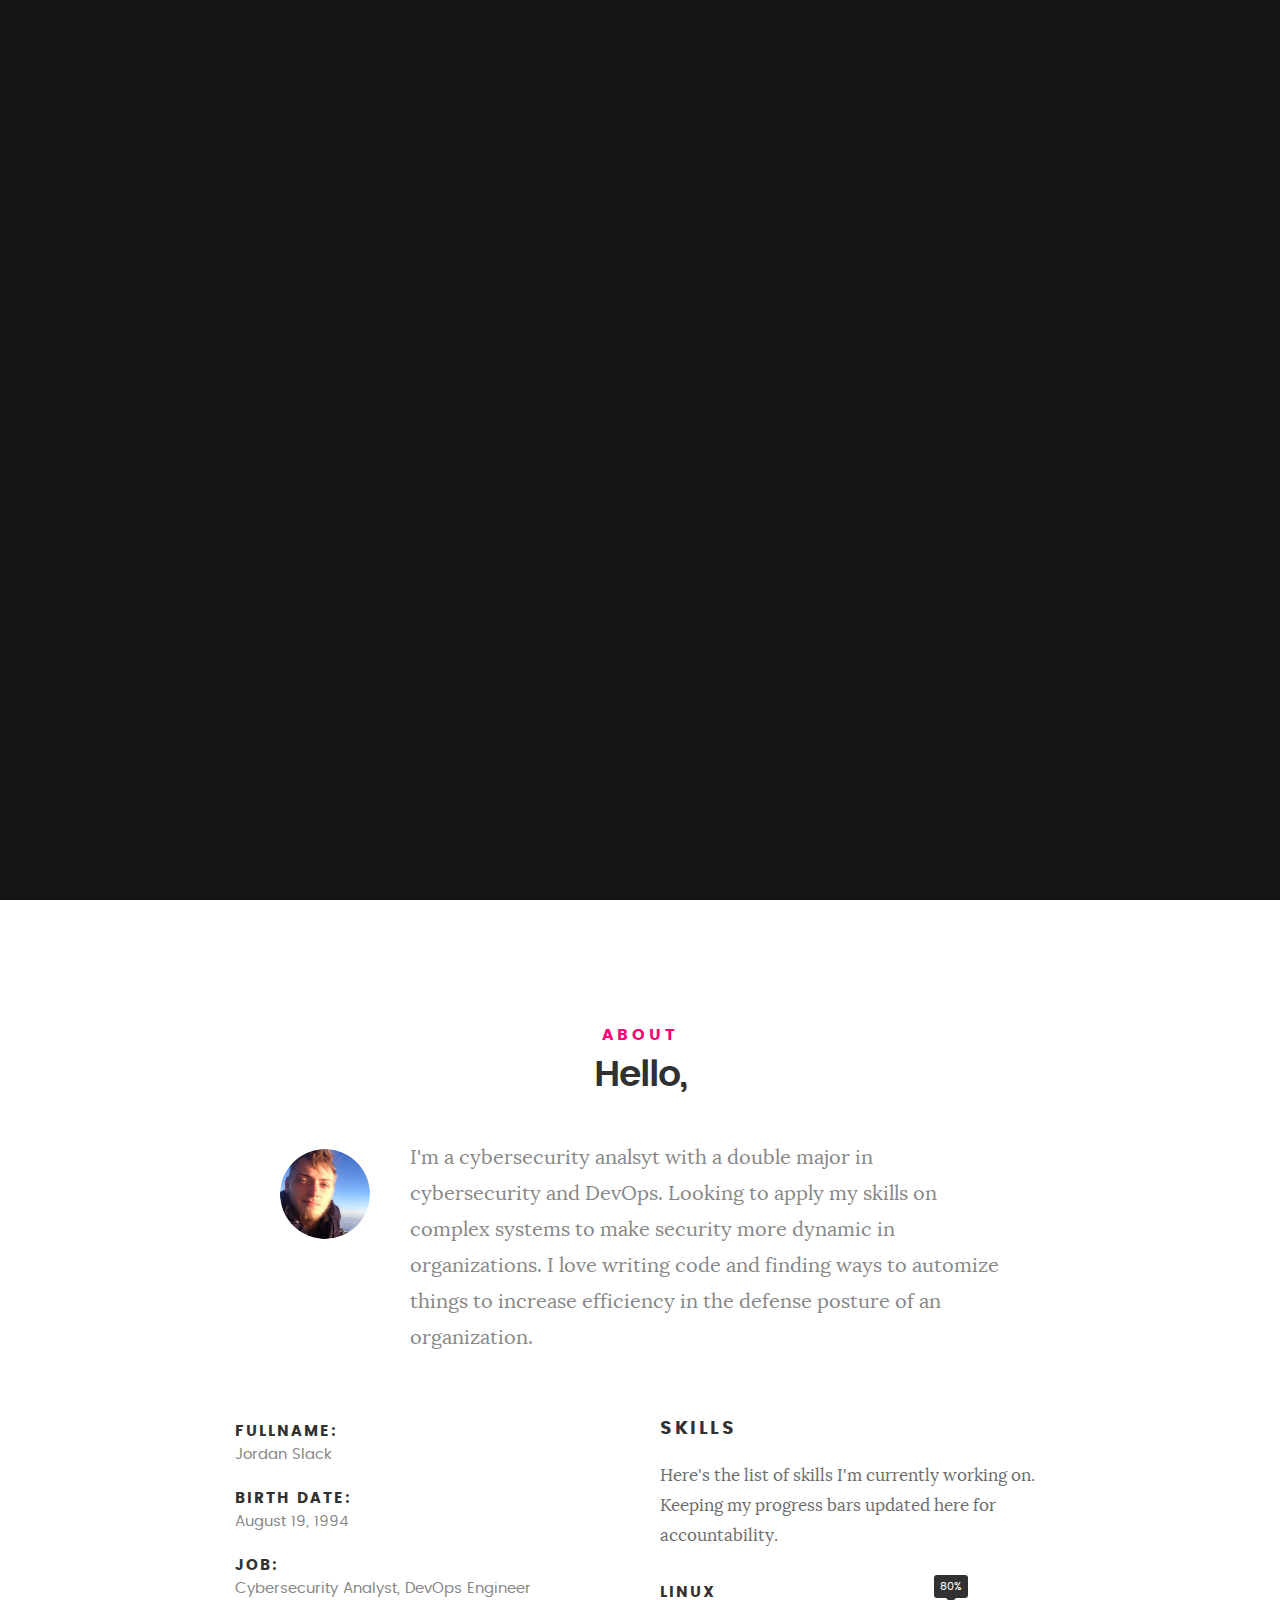
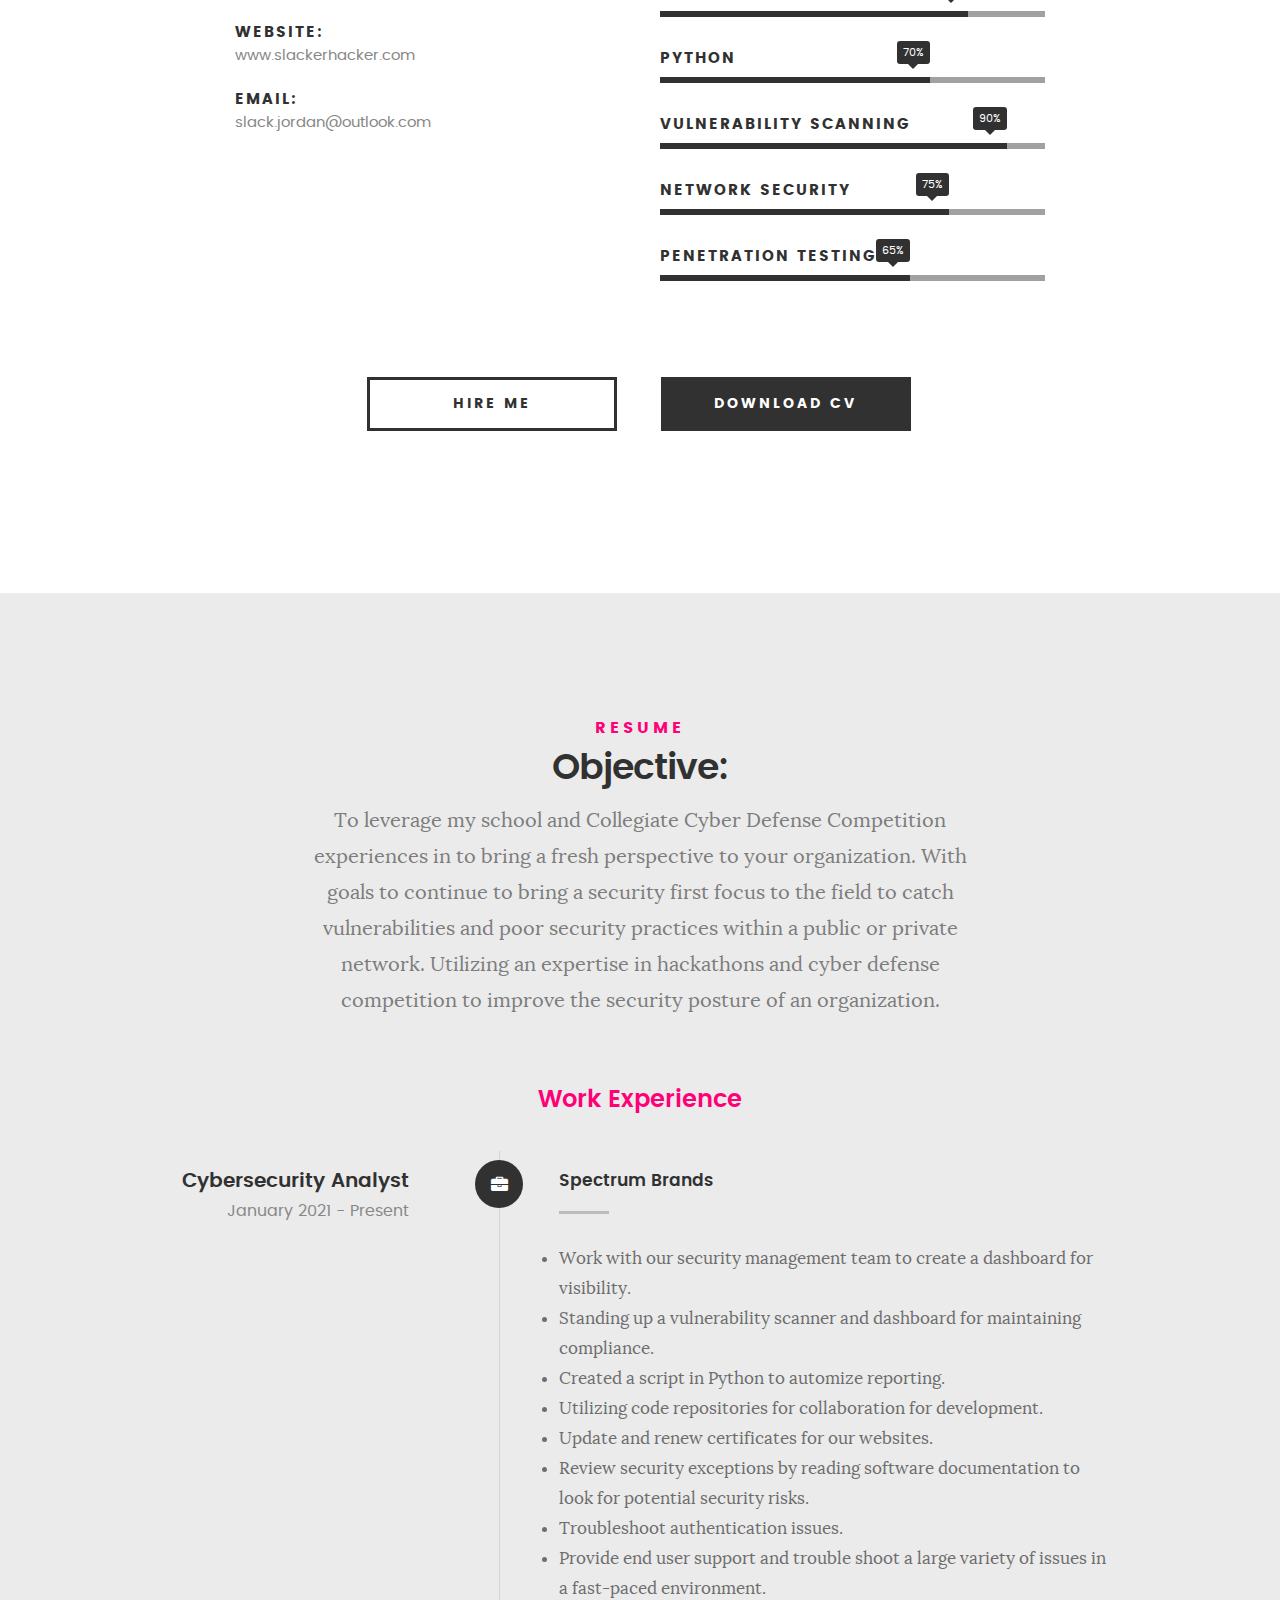
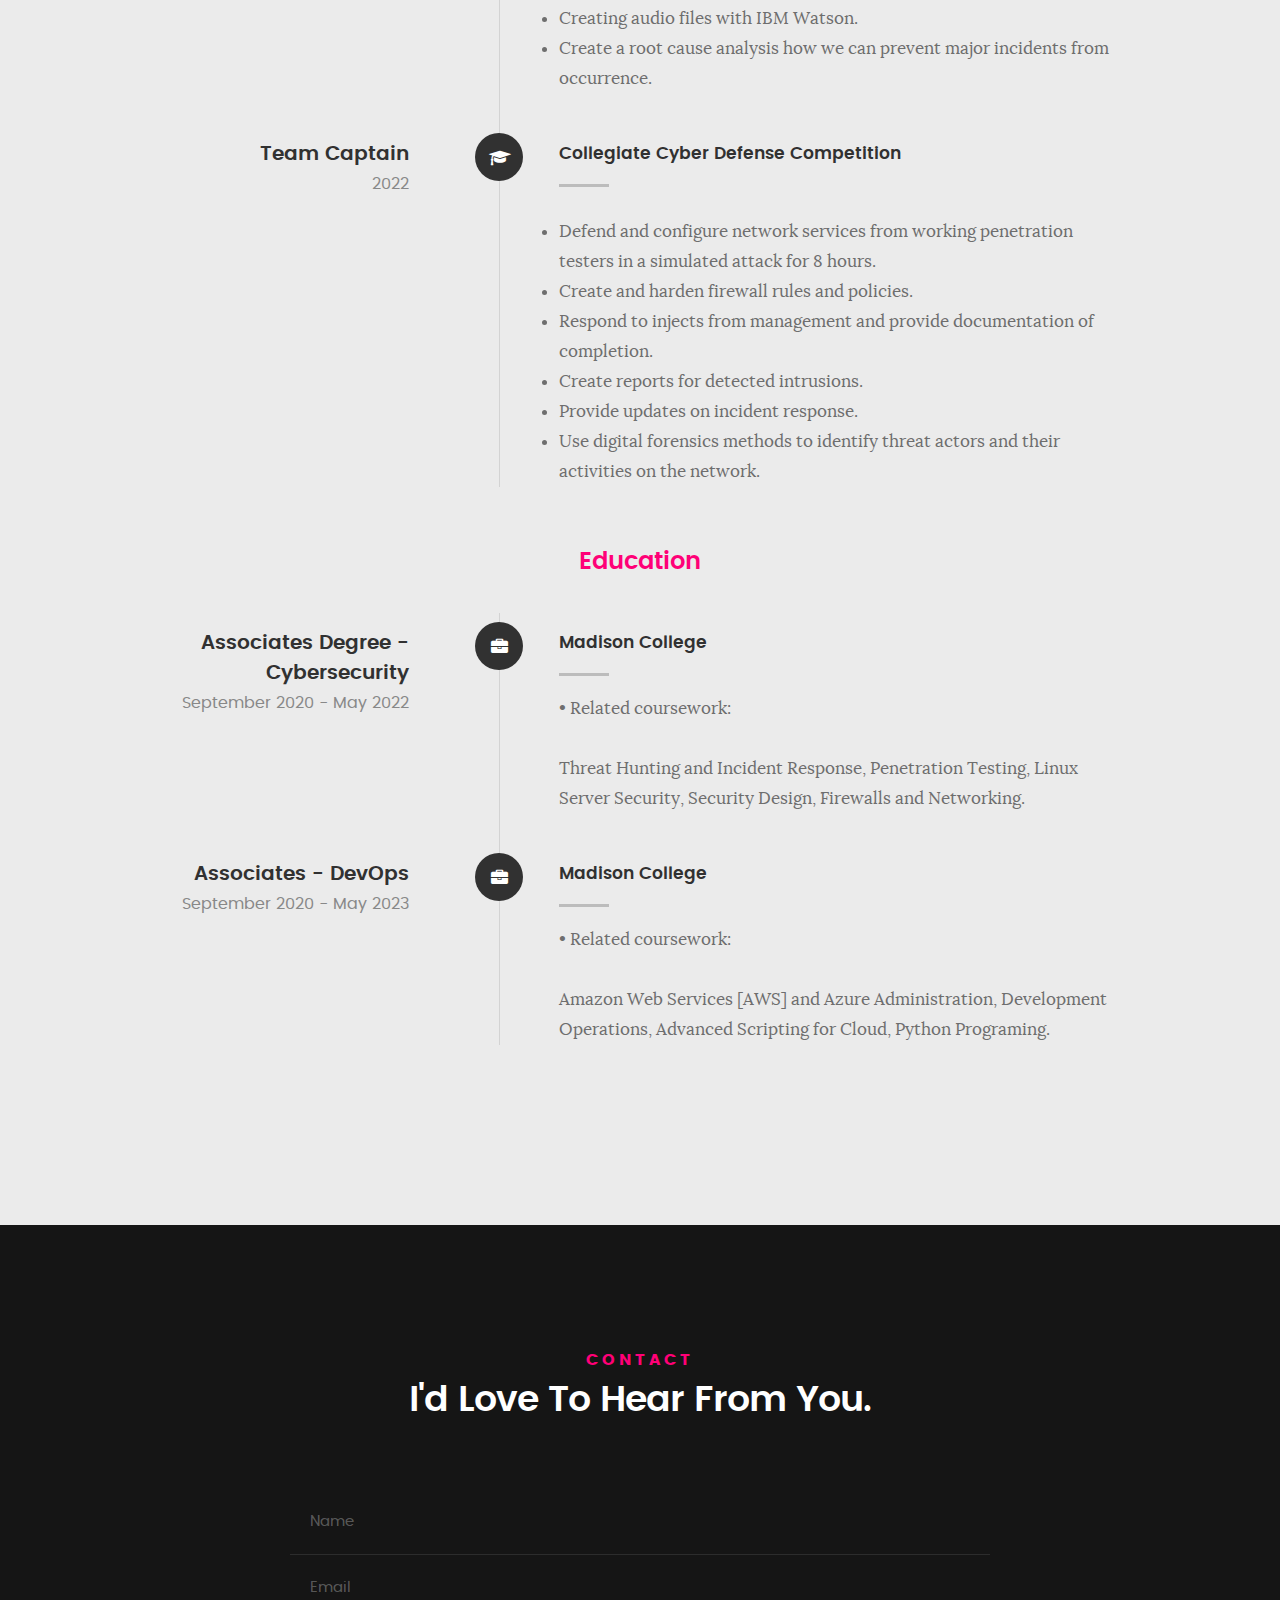
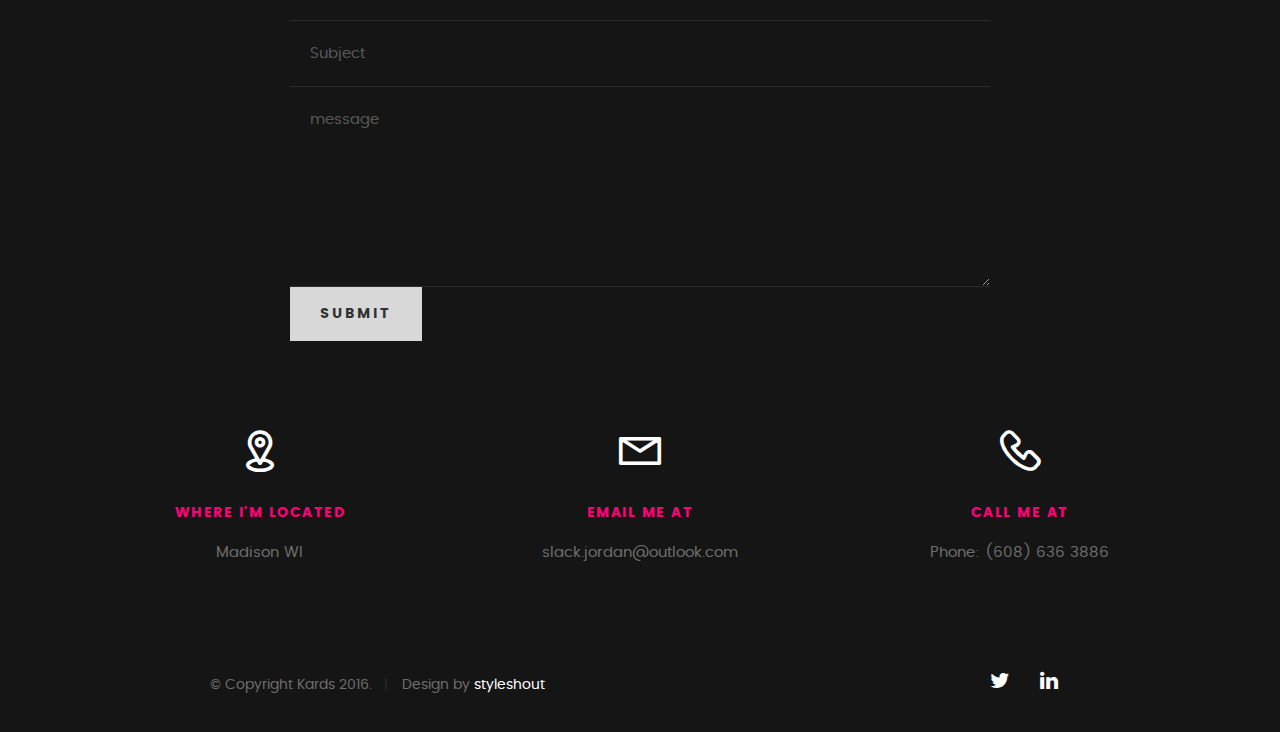
<file: Backup.html>
<!DOCTYPE html>
<!--[if IE 8 ]><html class="no-js oldie ie8" lang="en"> <![endif]-->
<!--[if IE 9 ]><html class="no-js oldie ie9" lang="en"> <![endif]-->
<!--[if (gte IE 9)|!(IE)]><!--><html class="no-js" lang="en"> <!--<![endif]-->
<head>

   <!--- basic page needs
   ================================================== -->
   <meta charset="utf-8">
	<title>Jordan Slack's Resume</title>
	<meta name="description" content="">  
	<meta name="author" content="">

   <!-- mobile specific metas
   ================================================== -->
	<meta name="viewport" content="width=device-width, initial-scale=1, maximum-scale=1">

 	<!-- CSS
   ================================================== -->
   <link rel="stylesheet" href="css/base.css">  
   <link rel="stylesheet" href="css/main.css">
   <link rel="stylesheet" href="css/vendor.css">     

   <!-- script
   ================================================== -->   
	<script src="js/modernizr.js"></script>
	<script src="js/pace.min.js"></script>

   <!-- favicons
	================================================== -->
	<link rel="icon" type="image/png" href="favicon.png">

</head>

<body id="top">

	<!-- header 
   ================================================== -->
   <header>   	
   	<div class="row">

   		<div class="top-bar">
   			<a class="menu-toggle" href="#"><span>Menu</span></a>

	   		<div class="text">
		         <a >Menu</a>
		      </div>		      

		   	<nav id="main-nav-wrap">
					<ul class="main-navigation">
						<li class="current"><a class="smoothscroll"  href="#intro" title="">Home</a></li>
						<li><a class="smoothscroll"  href="#about" title="">About</a></li>
						<li><a class="smoothscroll"  href="#resume" title="">Resume</a></li>					
						<li><a class="smoothscroll"  href="#contact" title="">Contact</a></li>					
					</ul>
				</nav>    		
   		</div> <!-- /top-bar --> 
   		
   	</div> <!-- /row --> 		
   </header> <!-- /header -->

	<!-- intro section
   ================================================== -->
   <section id="intro">   

   	<div class="intro-overlay"></div>	

   	<div class="intro-content">
   		<div class="row">

   			<div class="col-twelve">

	   			<h5>Hello, World.</h5>
	   			<h1>I'm Jordan Slack.</h1>

	   			<p class="intro-position">
	   				<span>Cybersecurity</span>
	   				<span>DevSecOps</span> 
	   			</p>

	   			<a class="button stroke smoothscroll" href="#about" title="">More About Me</a>

	   		</div>  
   			
   		</div>   		 		
   	</div> <!-- /intro-content --> 

   	<ul class="intro-social">        
         <li><a href="https://twitter.com/JSlax8"><i class="fa fa-twitter"></i></a></li>
		 <li><a href="https://www.linkedin.com/in/jordan-slack-8b89161b5/"><i class="fa fa-linkedin"></i></a></li>

      </ul> <!-- /intro-social -->      	

   </section> <!-- /intro -->


   <!-- about section
   ================================================== -->
   <section id="about">  

   	<div class="row section-intro">
   		<div class="col-twelve">

   			<h5>About</h5>
   			<h1>Hello,</h1>

   			<div class="intro-info">

   				<img src="images/1600704557085-modified.png" alt="Profile Picture">

   				<p class="lead">I'm a cybersecurity analsyt with a double major in cybersecurity and DevOps. Looking to apply my skills on complex systems to make security more dynamic in organizations. I love writing code and finding ways to automize things to increase efficiency in the defense posture of an organization.</p>
   			</div>   			

   		</div>   		
   	</div> <!-- /section-intro -->

   	<div class="row about-content">

   		<div class="col-six tab-full">
			<!--
   			<h3>Profile</h3>
   			<p>Lorem ipsum Qui veniam ut consequat ex ullamco nulla in non ut esse in magna sint minim officia consectetur nisi commodo ea magna pariatur nisi cillum.</p>
			-->
   			<ul class="info-list">
   				<li>
   					<strong>Fullname:</strong>
   					<span>Jordan Slack</span>
   				</li>
   				<li>
   					<strong>Birth Date:</strong>
   					<span>August 19, 1994</span>
   				</li>
   				<li>
   					<strong>Job:</strong>
   					<span>Cybersecurity Analyst, DevOps Engineer</span>
   				</li>
   				<li>
   					<strong>Website:</strong>
   					<span>www.slackerhacker.com</span>
   				</li>
   				<li>
   					<strong>Email:</strong>
   					<span>slack.jordan@outlook.com</span>
   				</li>

   			</ul> <!-- /info-list -->

   		</div>

   		<div class="col-six tab-full">

   			<h3>Skills</h3>
   			<p>Here's the list of skills I'm currently working on. Keeping my progress bars updated here for accountability.</p>

				<ul class="skill-bars">
				   <li>
				   	<div class="progress percent80"><span>80%</span></div>
				   	<strong>Linux</strong>
				   </li>
				   <li>
				   	<div class="progress percent70"><span>70%</span></div>
				   	<strong>Python</strong>
				   </li>
				   <li>
				   	<div class="progress percent90"><span>90%</span></div>
				   	<strong>Vulnerability Scanning</strong>
				   </li>
				   <li>
				   	<div class="progress percent75"><span>75%</span></div>
				   	<strong>Network Security</strong>
				   </li>
				   <li>

				   	<div class="progress percent65"><span>65%</span></div>
				   	<strong>Penetration Testing</strong>
				   </li>
      
				</ul> <!-- /skill-bars -->		

   		</div>

   	</div>

   	<div class="row button-section">
   		<div class="col-twelve">
   			<a href="#contact" title="Hire Me" class="button stroke smoothscroll">Hire Me</a>
   			<a href="resume\Jordan Slack Resume.docx" title="Download CV" class="button button-primary">Download CV</a>
   		</div>   		
   	</div>

   </section> <!-- /process-->    


   <!-- resume Section
   ================================================== -->
	<section id="resume" class="grey-section">

		<div class="row section-intro">
   		<div class="col-twelve">

   			<h5>resume</h5>
			<h1>Objective:</h1>   

   			<p class="lead">To leverage my school and Collegiate Cyber Defense Competition experiences in to bring a fresh perspective to your organization. With goals to continue to bring a security first focus to the field to catch vulnerabilities and poor security practices within a public or private network. Utilizing an expertise in hackathons and cyber defense competition to improve the security posture of an organization.</p>

   		</div>   		
   	</div> <!-- /section-intro--> 

   	<div class="row resume-timeline">

   		<div class="col-twelve resume-header">

   			<h2>Work Experience</h2>

   		</div> <!-- /resume-header -->

   		<div class="col-twelve">

   			<div class="timeline-wrap">

   				<div class="timeline-block">

	   				<div class="timeline-ico">
	   					<i class="fa fa-briefcase"></i>
	   				</div>

	   				<div class="timeline-header">
	   					<h3>Cybersecurity Analyst</h3>
	   					<p>January 2021 - Present</p>
	   				</div>

	   				<div class="timeline-content">
	   					<h4>Spectrum Brands</h4>
	   					
						<p> 
							<li>	Work with our security management team to create a dashboard for visibility. </li>
							<li>	Standing up a vulnerability scanner and dashboard for maintaining compliance. </li>
							<li>	Created a script in Python to automize reporting. </li>
							<li>	Utilizing code repositories for collaboration for development. </li> 
							<li>	Update and renew certificates for our websites. </li>
							<li>	Review security exceptions by reading software documentation to look for potential security risks. </li>
							<li>	Troubleshoot authentication issues. </li>
							<li>	Provide end user support and trouble shoot a large variety of issues in a fast-paced environment. </li>
							<li>	Creating audio files with IBM Watson. </li>
							<li>	Create a root cause analysis how we can prevent major incidents from occurrence. </li>
						</p>
	   				</div>

	   			</div> <!-- /timeline-block -->

	   			<div class="timeline-block">

	   				<div class="timeline-ico">
	   					<i class="fa fa-graduation-cap"></i>
	   				</div>

	   				<div class="timeline-header">
	   					<h3>Team Captain</h3>
	   					<p>2022</p>
	   				</div>

	   				<div class="timeline-content">
	   					<h4>Collegiate Cyber Defense Competition</h4>
	   					<p>
							<li>	Defend and configure network services from working penetration testers in a simulated attack for 8 hours. </li>
							<li>	Create and harden firewall rules and policies. </li>
							<li>	Respond to injects from management and provide documentation of completion. </li>
							<li>	Create reports for detected intrusions. </li>
							<li>	Provide updates on incident response. </li>
							<li>	Use digital forensics methods to identify threat actors and their activities on the network. </li>
						</p>
	   				</div>

	   			</div> <!-- /timeline-block -->

	   			</div> <!-- /timeline-block -->

   			</div> <!-- /timeline-wrap -->   			

   		</div> <!-- /col-twelve -->
   		
   	</div> <!-- /resume-timeline -->
   	
   	<div class="row resume-timeline">

   		<div class="col-twelve resume-header">

   			<h2>Education</h2>

   		</div> <!-- /resume-header -->

   		<div class="col-twelve">

   			<div class="timeline-wrap">

   				<div class="timeline-block">

	   				<div class="timeline-ico">
	   					<i class="fa fa-briefcase"></i>
	   				</div>

	   				<div class="timeline-header">
	   					<h3>Associates Degree - Cybersecurity</h3>
	   					<p>September 2020 - May 2022</p>
	   				</div>

	   				<div class="timeline-content">
	   					<h4>Madison College</h4>
	   					<p>•	Related coursework: <p>Threat Hunting and Incident Response, Penetration Testing, Linux Server Security, Security Design, Firewalls and Networking. </p>
	   				</div>

	   			</div> <!-- /timeline-block -->

	   			<div class="timeline-block">

	   				<div class="timeline-ico">
	   					<i class="fa fa-briefcase"></i>
	   				</div>

	   				<div class="timeline-header">
	   					<h3>Associates - DevOps</h3>
	   					<p>September 2020 - May 2023</p>
	   				</div>

	   				<div class="timeline-content">
	   					<h4>Madison College</h4>
	   					<p>•	Related coursework: <p>Amazon Web Services [AWS] and Azure Administration, Development Operations, Advanced Scripting for Cloud, Python Programing.</p>
	   				</div>

	   			</div> <!-- /timeline-block -->



	   			</div> <!-- /timeline-block -->

   			</div> <!-- /timeline-wrap -->   			

   		</div> <!-- /col-twelve -->
   		
   	</div> <!-- /resume-timeline -->
		
	</section> <!-- /features -->
<!--

	<~!-- Portfolio Section
   ================================================== --~>
	<section id="portfolio">

		<div class="row section-intro">
   		<div class="col-twelve">

   			<h5>Portfolio</h5>
   			<h1>Check Out Some of My Works.</h1>

   			<p class="lead">Lorem ipsum Do commodo in proident enim in dolor cupidatat adipisicing dolore officia nisi aliqua incididunt Ut veniam lorem ipsum Consectetur ut in in eu do.</p>

   		</div>   		
   	</div> <~!-- /section-intro--~> 

   	<div class="row portfolio-content">

   		<div class="col-twelve">

   			<~!-- portfolio-wrapper --~>
	         <div id="folio-wrapper" class="block-1-2 block-mob-full stack">

	         	<div class="bgrid folio-item">
	               <div class="item-wrap">
	               	<img src="images/portfolio/liberty.jpg" alt="Liberty">
	                  <a href="#modal-01" class="overlay">	                  	           
	                     <div class="folio-item-table">
	                     	<div class="folio-item-cell">
		     					       <h3 class="folio-title">Liberty</h3>	     					    
		     					    	 <span class="folio-types">
		     					       	  Graphic Design
		     					       </span>
		     					   </div>	                      	
	                     </div>                    
	                  </a>
	               </div>	               
	        		</div> <~!-- /folio-item --~>

	        		<div class="bgrid folio-item">
	               <div class="item-wrap">
	               	<img src="images/portfolio/shutterbug.jpg" alt="Shutterbug">
	               	<a href="#modal-02" class="overlay">              		                  
	                     <div class="folio-item-table">
	                     	<div class="folio-item-cell">
	                     		<h3 class="folio-title">Shutterbug</h3>	     					    
		     					    	<span class="folio-types">
		     					       	  Web Design
		     					      </span>		     		
		     					   </div> 	                      	
	                     </div>                    
	                  </a>
	               </div>
	        		</div> <~!-- /folio-item --~>

	            <div class="bgrid folio-item">
	               <div class="item-wrap">
	               	<img src="images/portfolio/clouds.jpg"alt="Clouds">
	                  <a href="#modal-03" class="overlay">             		                  
	                     <div class="folio-item-table">
	                     	<div class="folio-item-cell">
	                     		<h3 class="folio-title">Clouds</h3>	     					    
		     					    	<span class="folio-types">
		     					       	  Web Design
		     					      </span>		     		
		     					   </div> 	                      	
	                     </div>                    
	                  </a>
	               </div>
	        		</div> <~!-- /folio-item --~>

	            <div class="bgrid folio-item">
	               <div class="item-wrap">
	               	<img src="images/portfolio/beetle.jpg" alt="Beetle">
	                  <a href="#modal-04" class="overlay">                  	                 
	                     <div class="folio-item-table">
	                     	<div class="folio-item-cell">
	                     		<h3 class="folio-title">Beetle</h3>	     					    
		     					    	<span class="folio-types">
		     					       	  Branding
		     					      </span>		     		
		     					   </div>  	                      	
	                     </div>                    
	                  </a>
	               </div>
	        		</div> <~!-- /folio-item --~>     

	        		<div class="bgrid folio-item">
	               <div class="item-wrap">
	               	<img src="images/portfolio/lighthouse.jpg" alt="Lighthouse">
	                  <a href="#modal-05" class="overlay">             		                  
	                     <div class="folio-item-table">
	                     	<div class="folio-item-cell">
	                     		<h3 class="folio-title">Lighthouse</h3>	     					    
		     					    	<span class="folio-types">
		     					       	  Web Development
		     					      </span>		     		
		     					   </div> 	                      	
	                     </div>                    
	                  </a>
	               </div>
	        		</div> <~!-- /folio-item --~>

	            <div class="bgrid folio-item">
	               <div class="item-wrap">
	               	<img src="images/portfolio/salad.jpg" alt="Salad">
	                  <a href="#modal-06" class="overlay">
	                     <div class="folio-item-table">
	                     	<div class="folio-item-cell">
	                     		<h3 class="folio-title">Salad</h3>	     					    
		     					    	<span class="folio-types">
		     					       	  Branding
		     					      </span>		     		
		     					   </div>	                      	
	                     </div>                    
	                  </a>
	               </div>
	        		</div> <~!-- /folio-item --~>   

	            <~!-- modal popups - begin
	            ============================================================= --~>
	            <div id="modal-01" class="popup-modal slider mfp-hide">	

				     	<div class="media">
				     		<img src="images/portfolio/modals/m-liberty.jpg" alt="" />
				     	</div>      	

					   <div class="description-box">
					      <h4>Liberty</h4>		      
					      <p>Proin gravida nibh vel velit auctor aliquet. Aenean sollicitudin, lorem quis bibendum auctor, nisi elit consequat ipsum, nec sagittis sem nibh id elit.</p>

					      <div class="categories">Web Development</div>			               
					   </div>

			         <div class="link-box">
			            <a href="http://www.behance.net">Details</a>
					      <a href="#" class="popup-modal-dismiss">Close</a>
			         </div>		      

				   </div> <~!-- /modal-01 --~>

				   <div id="modal-02" class="popup-modal slider mfp-hide">	

				     	<div class="media">
				     		<img src="images/portfolio/modals/m-shutterbug.jpg" alt="" />
				     	</div>      	

					   <div class="description-box">
					      <h4>Shutterbug</h4>		      
					      <p>Proin gravida nibh vel velit auctor aliquet. Aenean sollicitudin, lorem quis bibendum auctor, nisi elit consequat ipsum, nec sagittis sem nibh id elit.</p>

					      <div class="categories">Web Design</div>			               
					   </div>

			         <div class="link-box">
			            <a href="http://www.behance.net">Details</a>
					      <a href="#" class="popup-modal-dismiss">Close</a>
			         </div>		      

				   </div> <~!-- /modal-02 --~>

				   <div id="modal-03" class="popup-modal slider mfp-hide">	

				     	<div class="media">
				     		<img src="images/portfolio/modals/m-clouds.jpg" alt="" />
				     	</div>      	

					   <div class="description-box">
					      <h4>Clouds</h4>		      
					      <p>Proin gravida nibh vel velit auctor aliquet. Aenean sollicitudin, lorem quis bibendum auctor, nisi elit consequat ipsum, nec sagittis sem nibh id elit.</p>

					      <div class="categories">Web Design</div>			               
					   </div>

			         <div class="link-box">
			            <a href="http://www.behance.net">Details</a>
					      <a href="#" class="popup-modal-dismiss">Close</a>
			         </div>		      

				   </div> <~!-- /modal-03 --~>

				   <div id="modal-04" class="popup-modal slider mfp-hide">	

				     	<div class="media">
				     		<img src="images/portfolio/modals/m-beetle.jpg" alt="" />
				     	</div>      	

					   <div class="description-box">
					      <h4>Beetle</h4>		      
					      <p>Proin gravida nibh vel velit auctor aliquet. Aenean sollicitudin, lorem quis bibendum auctor, nisi elit consequat ipsum, nec sagittis sem nibh id elit.</p>

					      <div class="categories">Branding</div>			               
					   </div>

			         <div class="link-box">
			            <a href="http://www.behance.net">Details</a>
					      <a href="#" class="popup-modal-dismiss">Close</a>
			         </div>		      

				   </div> <~!-- /modal-04 --~>

				   <div id="modal-05" class="popup-modal slider mfp-hide">	

				     	<div class="media">
				     		<img src="images/portfolio/modals/m-lighthouse.jpg" alt="" />
				     	</div>      	

					   <div class="description-box">
					      <h4>Lighthouse</h4>		      
					      <p>Proin gravida nibh vel velit auctor aliquet. Aenean sollicitudin, lorem quis bibendum auctor, nisi elit consequat ipsum, nec sagittis sem nibh id elit.</p>

					      <div class="categories">Web Development</div>			               
					   </div>

			         <div class="link-box">
			            <a href="http://www.behance.net">Details</a>
					      <a href="#" class="popup-modal-dismiss">Close</a>
			         </div>		      

				   </div> <~!-- /modal-05 --~>

				   <div id="modal-06" class="popup-modal slider mfp-hide">	

				     	<div class="media">
				     		<img src="images/portfolio/modals/m-salad.jpg" alt="" />
				     	</div>      	

					   <div class="description-box">
					      <h4>Salad</h4>		      
					      <p>Proin gravida nibh vel velit auctor aliquet. Aenean sollicitudin, lorem quis bibendum auctor, nisi elit consequat ipsum, nec sagittis sem nibh id elit.</p>

					      <div class="categories">Branding</div>			               
					   </div>

			         <div class="link-box">
			            <a href="http://www.behance.net">Details</a>
					      <a href="#" class="popup-modal-dismiss">Close</a>
			         </div>		      

				   </div> <~!-- /modal-06 --~>


				   <~!-- modal popups - end
	            ============================================================= --~>

	         </div> <~!-- /portfolio-wrapper --~> 

   		</div>  <~!-- /twelve --~>   

   	</div> <~!-- /portfolio-content --~> 
		
	</section> <~!-- /portfolio --~> 



	
	<~!-- services Section
   ================================================== --~>
	<section id="services">

		<div class="overlay"></div>

		<div class="row section-intro">
   		<div class="col-twelve">

   			<h5>Services</h5>
   			<h1>What Can I Do For You?</h1>

   			<p class="lead">Lorem ipsum Do commodo in proident enim in dolor cupidatat adipisicing dolore officia nisi aliqua incididunt Ut veniam lorem ipsum Consectetur ut in in eu do.</p>

   		</div>   		
   	</div> <~!-- /section-intro --~>

   	<div class="row services-content">

   		<div id="owl-slider" class="owl-carousel services-list">

	      	<div class="service">	

	      		<span class="icon"><i class="icon-earth"></i></span>            

	            <div class="service-content">	

	            	 <h3>Webdesign</h3>

		            <p class="desc">Sed ut perspiciatis unde omnis iste natus error sit voluptatem accusantium doloremque laudantium, totam rem aperiam, eaque ipsa quae ab illo inventore veritatis et quasi architecto beatae vitae dicta sunt explicabo. Nemo enim ipsam voluptatem quia voluptas sit aspernatur aut odit aut fugit.
	         		</p>
	         		
	         	</div> 	         	 

				</div> <~!-- /service --~>

				<div class="service">	

					<span class="icon"><i class="icon-window"></i></span>                          

	            <div class="service-content">	

	            	<h3>Web Development</h3>  

		            <p class="desc">Sed ut perspiciatis unde omnis iste natus error sit voluptatem accusantium doloremque laudantium, totam rem aperiam, eaque ipsa quae ab illo inventore veritatis et quasi architecto beatae vitae dicta sunt explicabo. Nemo enim ipsam voluptatem quia voluptas sit aspernatur aut odit aut fugit.
	         		</p>

	            </div>	                          

			   </div> <~!-- /service --~>

			   <div class="service">

			   	<span class="icon"><i class="icon-paint-brush"></i></span>		            

	            <div class="service-content">

	            	<h3>Branding</h3>

		            <p class="desc">Sed ut perspiciatis unde omnis iste natus error sit voluptatem accusantium doloremque laudantium, totam rem aperiam, eaque ipsa quae ab illo inventore veritatis et quasi architecto beatae vitae dicta sunt explicabo. Nemo enim ipsam voluptatem quia voluptas sit aspernatur aut odit aut fugit.
	        			</p> 

	            </div> 	            	               

			   </div> <~!-- /service --~>

				<div class="service">

					<span class="icon"><i class="icon-toggles"></i></span>	              

	            <div class="service-content">

	            	<h3>UI/UX Design</h3>

		            <p class="desc">Sed ut perspiciatis unde omnis iste natus error sit voluptatem accusantium doloremque laudantium, totam rem aperiam, eaque ipsa quae ab illo inventore veritatis et quasi architecto beatae vitae dicta sunt explicabo. Nemo enim ipsam voluptatem quia voluptas sit aspernatur aut odit aut fugit.
	         		</p> 
	         		
	            </div>                

				</div> <~!-- /service --~>

			   <div class="service">

			   	<span class="icon"><i class="icon-image"></i></span>	            

	            <div class="service-content">

	            	<h3>Graphics Design</h3>

		            <p class="desc">Sed ut perspiciatis unde omnis iste natus error sit voluptatem accusantium doloremque laudantium, totam rem aperiam, eaque ipsa quae ab illo inventore veritatis et quasi architecto beatae vitae dicta sunt explicabo. Nemo enim ipsam voluptatem quia voluptas sit aspernatur aut odit aut fugit.
	        			</p> 

	            </div>	               

			   </div> <~!-- /service --~>

			   <div class="service">

			   	<span class="icon"><i class="icon-chat"></i></span>	   	           

	            <div class="service-content">

	            	 <h3>Consultancy</h3>

		            <p class="desc">Sed ut perspiciatis unde omnis iste natus error sit voluptatem accusantium doloremque laudantium, totam rem aperiam, eaque ipsa quae ab illo inventore veritatis et quasi architecto beatae vitae dicta sunt explicabo. Nemo enim ipsam voluptatem quia voluptas sit aspernatur aut odit aut fugit.
	        			</p> 
	        			
	            </div>	               

			   </div> <~!-- /service --~>

	      </div> <~!-- /services-list --~>
   		
   	</div> <~!-- /services-content --~>
		
	</section> <~!-- /services --~>	


	<~!-- stats Section
   ================================================== --~>
	<section id="stats" class="count-up">

		<div class="row">
			<div class="col-twelve">

				<div class="block-1-6 block-s-1-3 block-tab-1-2 block-mob-full stats-list">

					<div class="bgrid stat">

						<div class="icon-part">
							<i class="icon-pencil-ruler"></i>
						</div>

						<h3 class="stat-count">
							1500
						</h3>

						<h5 class="stat-title">
							Projects Completed
						</h5>

					</div> <~!-- /stat --~>					

					<div class="bgrid stat">

						<div class="icon-part">
							<i class="icon-users"></i>
						</div>

						<h3 class="stat-count">
							900
						</h3>

						<h5 class="stat-title">
							Happy Clients
						</h5>

					</div> <~!-- /stat --~>

					<div class="bgrid stat">

						<div class="icon-part">
							<i class="icon-badge"></i>
						</div>

						<h3 class="stat-count">
							200
						</h3>

						<h5 class="stat-title">
							Awards Received
						</h5>

					</div> <~!-- /stat --~>									

					<div class="bgrid stat">

						<div class="icon-part">
							<i class="icon-light-bulb"></i>
						</div>

						<h3 class="stat-count">
							120
						</h3>

						<h5 class="stat-title">
							Crazy Ideas
						</h5>

					</div> <~!-- /stat --~>

					<div class="bgrid stat">

						<div class="icon-part">
							<i class="icon-cup"></i>
						</div>

						<h3 class="stat-count">
							1500
						</h3>

						<h5 class="stat-title">
							Coffee Cups
						</h5>

					</div> <~!-- /stat --~>

					<div class="bgrid stat">

						<div class="icon-part">
							<i class="icon-clock"></i>
						</div>

						<h3 class="stat-count">
							7200
						</h3>

						<h5 class="stat-title">
							Hours
						</h5>

					</div> <~!-- /stat --~>

				</div> <~!-- /stats-list --~>

			</div> <~!-- /twelve --~>
		</div> <`!-- /row --~>

	</section> <~!-- /stats --~> <!----~>

   <!-- contact
   ================================================== -->
	<section id="contact">

		<div class="row section-intro">
   		<div class="col-twelve">

   			<h5>Contact</h5>
   			<h1>I'd Love To Hear From You.</h1>

   			<p class="lead"></p>

   		</div> 
   	</div> <!-- /section-intro -->

   	<div class="row contact-form">

   		<div class="col-twelve">

            <!-- form -->
            <form name="contactForm" id="contactForm" method="post" action="">
      			<fieldset>

                  <div class="form-field">
 						   <input name="contactName" type="text" id="contactName" placeholder="Name" value="" minlength="2" required="">
                  </div>
                  <div class="form-field">
	      			   <input name="contactEmail" type="email" id="contactEmail" placeholder="Email" value="" required="">
	               </div>
                  <div class="form-field">
	     				   <input name="contactSubject" type="text" id="contactSubject" placeholder="Subject" value="">
	               </div>                       
                  <div class="form-field">
	                 	<textarea name="contactMessage" id="contactMessage" placeholder="message" rows="10" cols="50" required=""></textarea>
	               </div>                      
                 <div class="form-field">
                     <button class="submitform">Submit</button>
                     <div id="submit-loader">
                        <div class="text-loader">Sending...</div>                             
       				      <div class="s-loader">
								  	<div class="bounce1"></div>
								  	<div class="bounce2"></div>
								  	<div class="bounce3"></div>
								</div>
							</div>
                  </div>

      			</fieldset>
      		</form> <!-- Form End -->

            <!-- contact-warning -->
            <div id="message-warning">            	
            </div>            
            <!-- contact-success -->
      		<div id="message-success">
               <i class="fa fa-check"></i>Your message was sent, thank you!<br>
      		</div>

         </div> <!-- /col-twelve -->
   		
   	</div> <!-- /contact-form -->

   	<div class="row contact-info">

   		<div class="col-four tab-full">

   			<div class="icon">
   				<i class="icon-pin"></i>
   			</div>

   			<h5>Where I'm Located</h5>

   			<p>
            Madison WI
            </p>

   		</div>

   		<div class="col-four tab-full collapse">

   			<div class="icon">
   				<i class="icon-mail"></i>
   			</div>

   			<h5>Email Me At</h5>

   			<p>slack.jordan@outlook.com		     
			   </p>

   		</div>

   		<div class="col-four tab-full">

   			<div class="icon">
   				<i class="icon-phone"></i>
   			</div>

   			<h5>Call Me At</h5>

   			<p>Phone: (608) 636 3886
			   </p>

   		</div>
   		
   	</div> <!-- /contact-info -->
		
	</section> <!-- /contact -->


   <!-- footer
   ================================================== -->

   <footer>
     	<div class="row">

     		<div class="col-six tab-full pull-right social">

     			<ul class="footer-social">        
			      <li><a href="https://twitter.com/JSlax8"><i class="fa fa-twitter"></i></a></li>
			      <li><a href="https://www.linkedin.com/in/jordan-slack-8b89161b5/"><i class="fa fa-linkedin"></i></a></li>
			   </ul> 
	      		
	      </div>

      	<div class="col-six tab-full">
	      	<div class="copyright">
		        	<span>© Copyright Kards 2016.</span> 
		        	<span>Design by <a href="http://www.styleshout.com/">styleshout</a></span>	         	
		         </div>		                  
	      	</div>

	      	<div id="go-top">
		         <a class="smoothscroll" title="Back to Top" href="#top"><i class="fa fa-long-arrow-up"></i></a>
		      </div>

      	</div> <!-- /row -->     	
   </footer>  

   <div id="preloader"> 
    	<div id="loader"></div>
   </div> 

   <!-- Java Script
   ================================================== --> 
   <script src="js/jquery-2.1.3.min.js"></script>
   <script src="js/plugins.js"></script>
   <script src="js/main.js"></script>

</body>

</html>
</file>
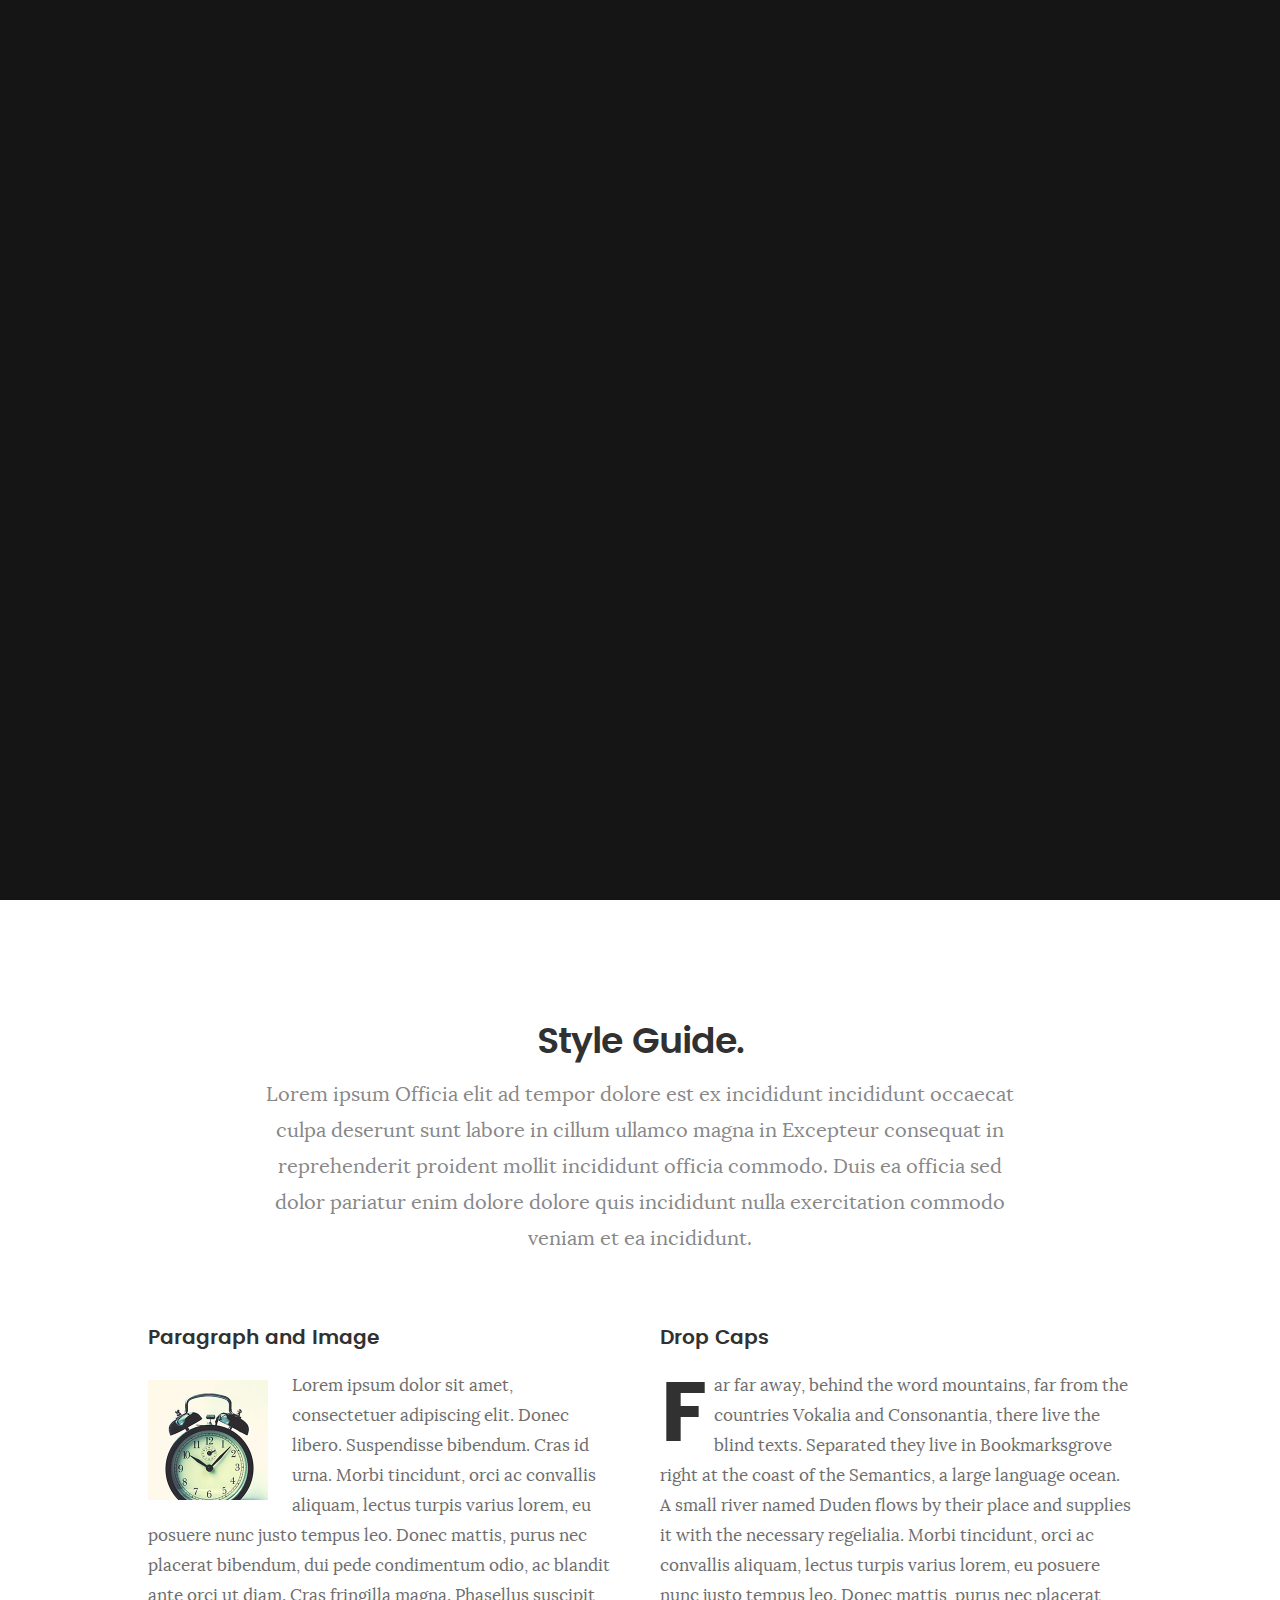
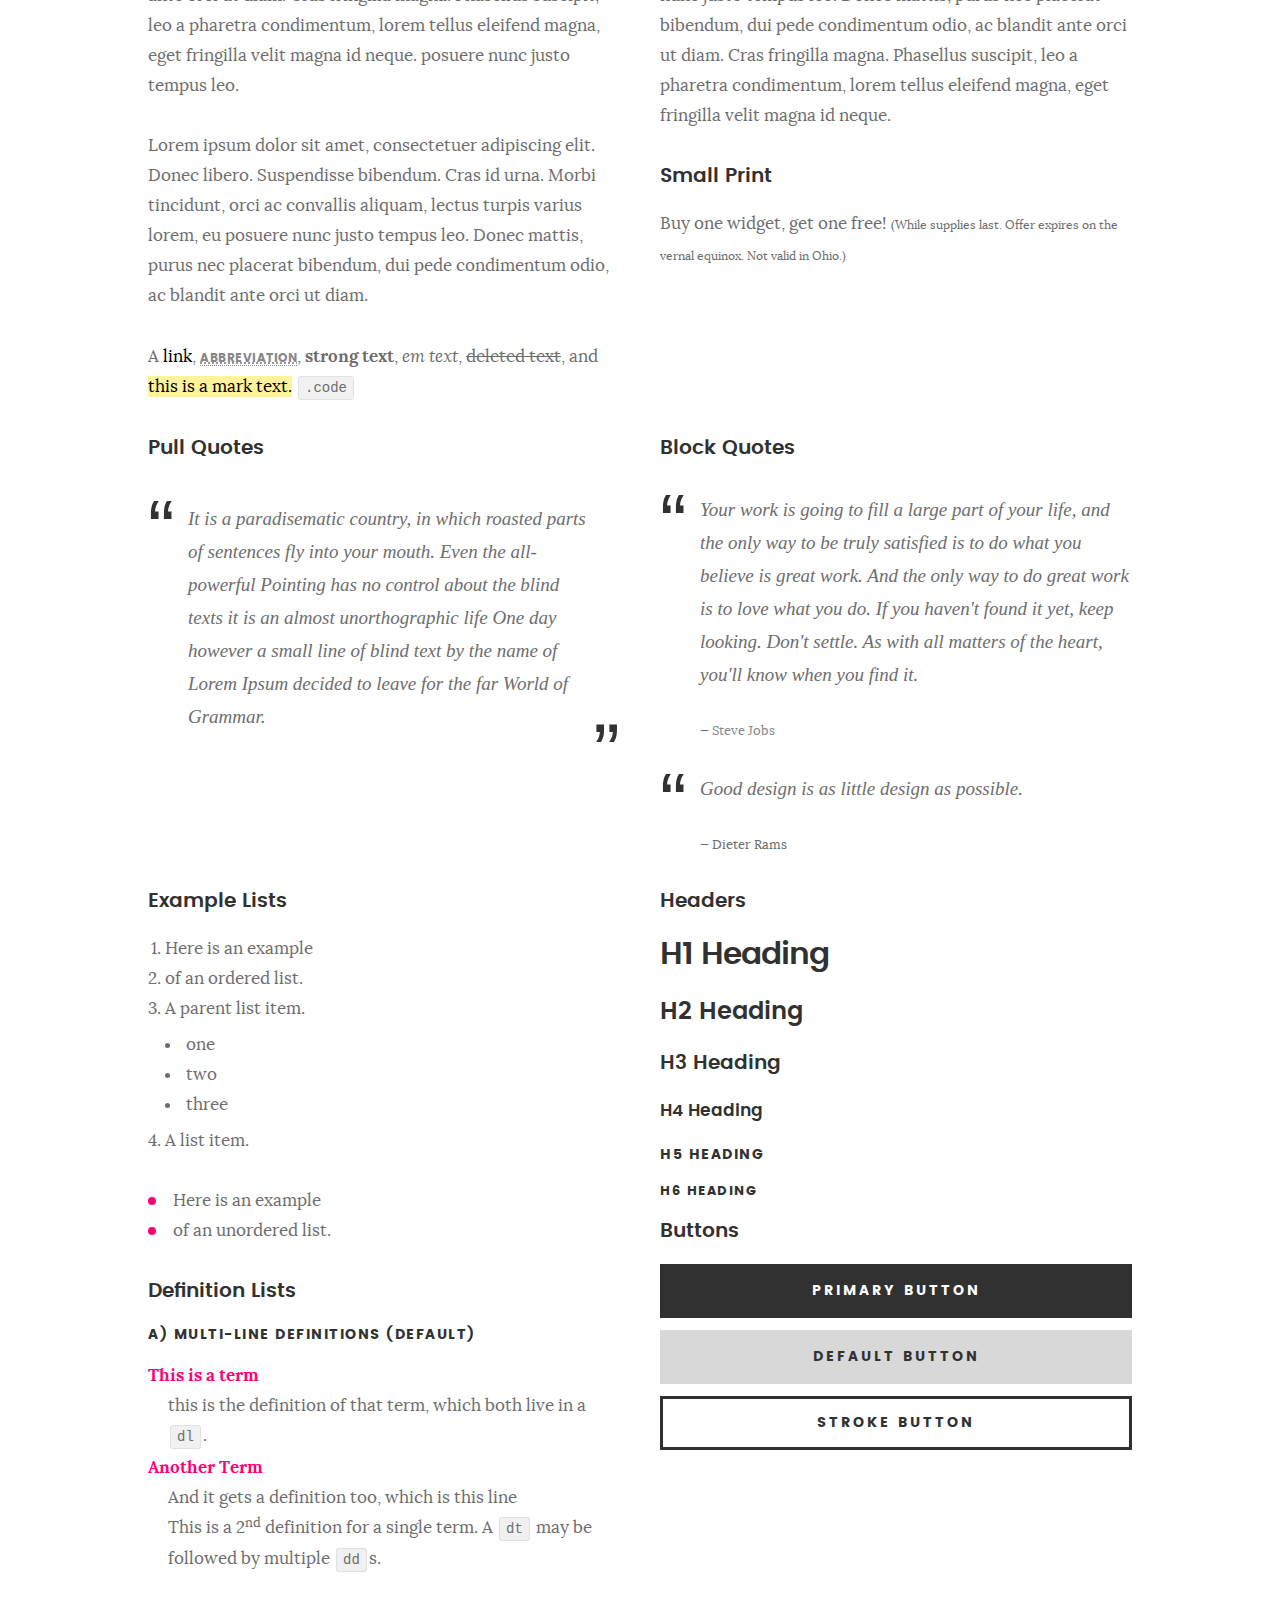
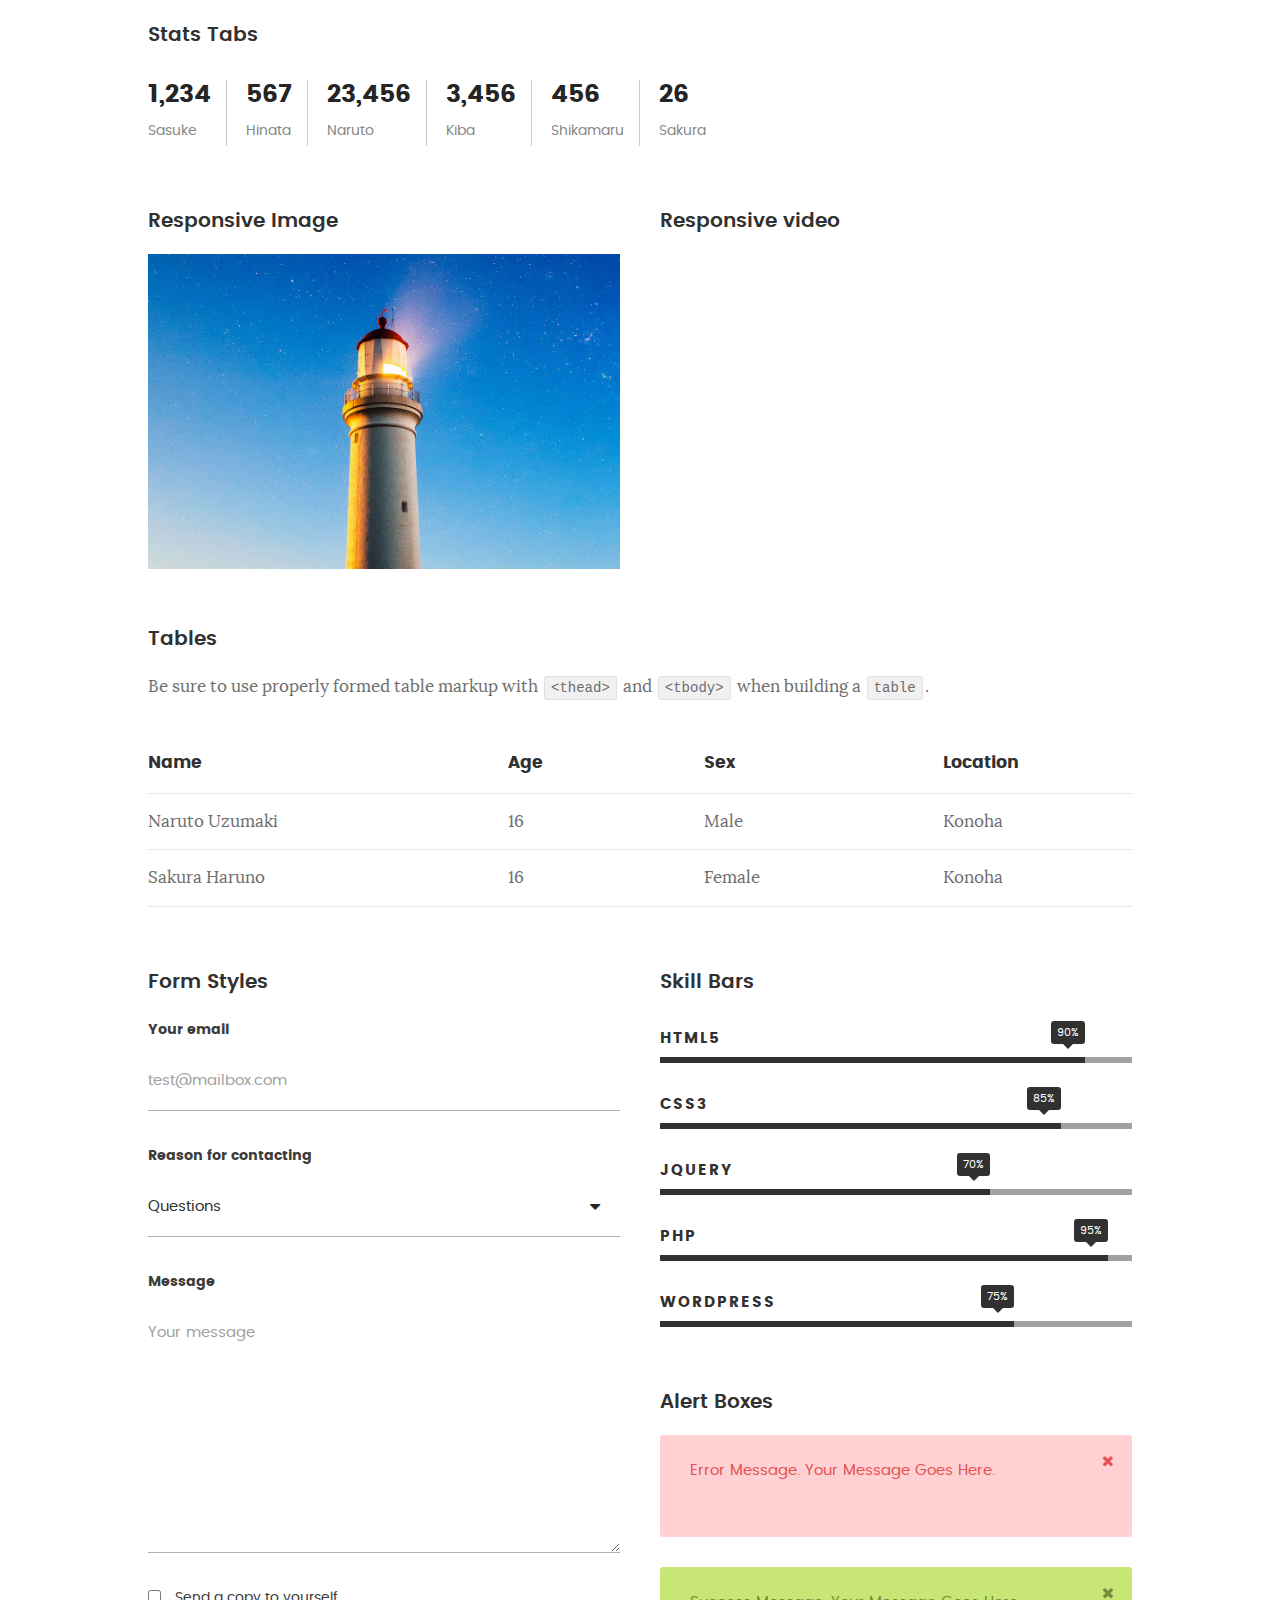
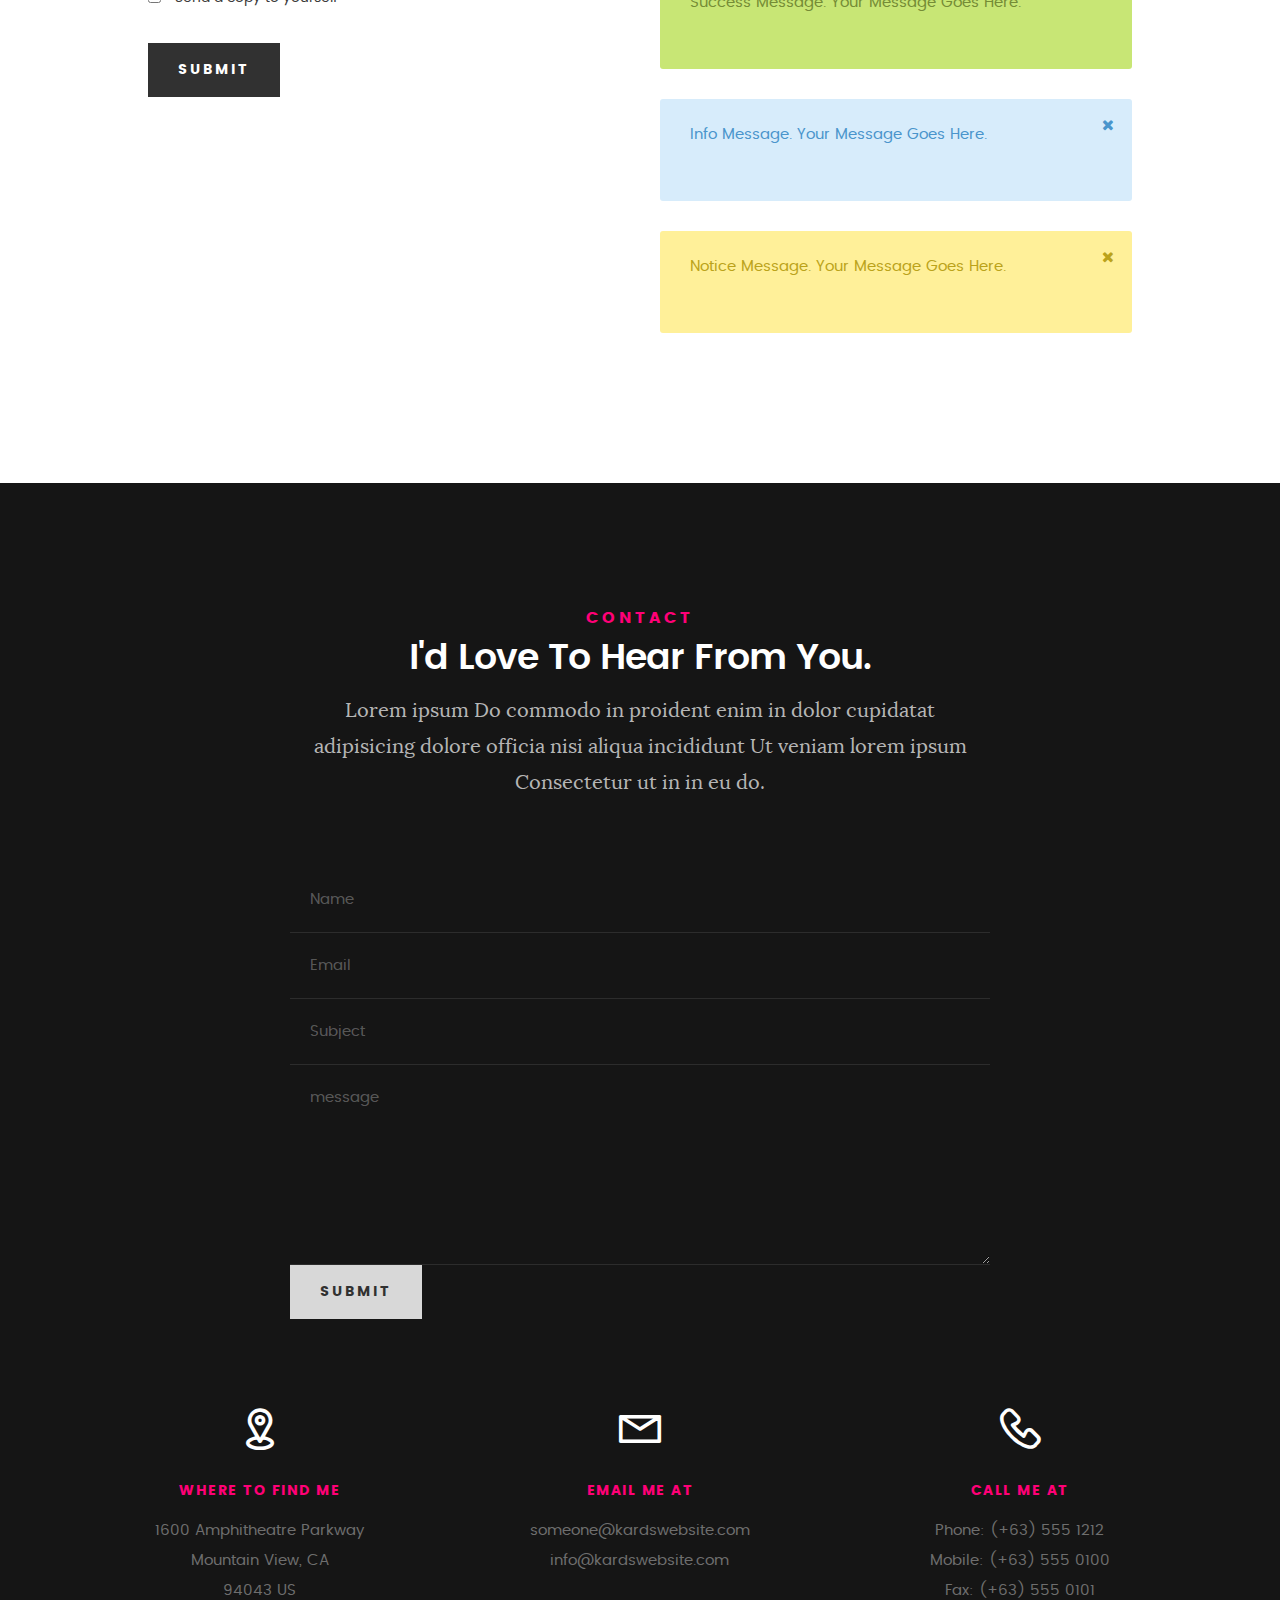
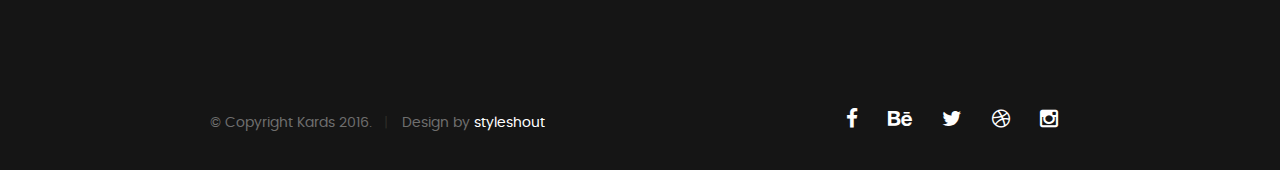
<file: styles.html>
<!DOCTYPE html>
<!--[if IE 8 ]><html class="no-js oldie ie8" lang="en"> <![endif]-->
<!--[if IE 9 ]><html class="no-js oldie ie9" lang="en"> <![endif]-->
<!--[if (gte IE 9)|!(IE)]><!--><html class="no-js" lang="en"> <!--<![endif]-->
<head>

   <!--- basic page needs
   ================================================== -->
   <meta charset="utf-8">
	<title>Style Demo - Kards</title>
	<meta name="description" content="">  
	<meta name="author" content="">

   <!-- mobile specific metas
   ================================================== -->
	<meta name="viewport" content="width=device-width, initial-scale=1, maximum-scale=1">

 	<!-- CSS
   ================================================== -->
   <link rel="stylesheet" href="css/base.css">  
   <link rel="stylesheet" href="css/main.css">
   <link rel="stylesheet" href="css/vendor.css">

   <style type="text/css" media="screen">

   	#styles { 
   		background: white;
   		padding-top: 12rem;
   		padding-bottom: 12rem;
   	}
   	#styles .row {
   		max-width: 1024px;
     	}
     	#styles .section-intro {
   		max-width: 800px;
     	}
      	
   </style>       

   <!-- script
   ================================================== -->
	<script src="js/modernizr.js"></script>
	<script src="js/pace.min.js"></script>

   <!-- favicons
	================================================== -->
	<link rel="icon" type="image/png" href="favicon.png">

</head>

<body id="top">

	<!-- header 
   ================================================== -->
   <header>   	
   	<div class="row">

   		<div class="top-bar">
   			<a class="menu-toggle" href="#"><span>Menu</span></a>

	   		<div class="logo">
		         <a href="index.html">MENU</a>
		      </div>		      

		   	<nav id="main-nav-wrap">
					<ul class="main-navigation">
						<li><a href="index.html#intro" title="">Home</a></li>
						<li><a href="index.html#about" title="">About</a></li>
						<li><a href="index.html#resume" title="">Resume</a></li>
						<li><a href="index.html#portfolio" title="">Portfolio</a></li>
						<li><a href="index.html#services" title="">Services</a></li>					
						<li><a class="smoothscroll"  href="#contact" title="">Contact</a></li>	
						<li><a href="styles.html" title="">Style Demo</a></li>				
					</ul>
				</nav>    		
   		</div> <!-- /top-bar --> 
   		
   	</div> <!-- /row --> 		
   </header> <!-- /header -->

	<!-- intro section
   ================================================== -->
   <section id="intro">   

   	<div class="intro-overlay"></div>	

   	<div class="intro-content">
   		<div class="row">

   			<div class="col-twelve">

	   			<h5>Hello, World.</h5>
	   			<h1>I'm Juan Dela Cruz.</h1>

	   			<p class="intro-position">
	   				<span>Front-end Developer</span>
	   				<span>UI/UX Designer</span> 
	   			</p>

	   			<a class="button stroke smoothscroll" href="#about" title="">More About Me</a>

	   		</div>  
   			
   		</div>   		 		
   	</div> <!-- /intro-content --> 

   	<ul class="intro-social">        
         <li><a href="#"><i class="fa fa-facebook"></i></a></li>
         <li><a href="#"><i class="fa fa-behance"></i></a></li>
         <li><a href="#"><i class="fa fa-twitter"></i></a></li>
         <li><a href="#"><i class="fa fa-dribbble"></i></a></li>
         <li><a href="#"><i class="fa fa-instagram"></i></a></li>
      </ul> <!-- /intro-social -->      	

   </section> <!-- /intro -->


   <!-- Style Demo
   ================================================== -->
   <section id="styles">

   	<div class="row section-intro">

   		<div class="col-twelve">

   			<h1>Style Guide.</h1>

   			<p class="lead">Lorem ipsum Officia elit ad tempor dolore est ex incididunt incididunt occaecat culpa deserunt sunt labore in cillum ullamco magna in Excepteur consequat in reprehenderit proident mollit incididunt officia commodo.
   			Duis ea officia sed dolor pariatur enim dolore dolore quis incididunt nulla exercitation commodo veniam et ea incididunt.</p>   			

   		</div>

     	</div> <!-- /row -->

     	<div class="row">

     		<div class="col-six tab-full">

		      <h3>Paragraph and Image</h3>

		      <p><a href="#"><img width="120" height="120" class="pull-left" alt="sample-image" src="images/sample-image.jpg"></a>
		  		Lorem ipsum dolor sit amet, consectetuer adipiscing elit. Donec libero. Suspendisse bibendum.
		  		Cras id urna. Morbi tincidunt, orci ac convallis aliquam, lectus turpis varius lorem, eu
		  		posuere nunc justo tempus leo. Donec mattis, purus nec placerat bibendum, dui pede condimentum
		  		odio, ac blandit ante orci ut diam. Cras fringilla magna. Phasellus suscipit, leo a pharetra
		  		condimentum, lorem tellus eleifend magna, eget fringilla velit magna id neque.
		  		posuere nunc justo tempus leo. </p>

		  		<p>
		  		Lorem ipsum dolor sit amet, consectetuer adipiscing elit. Donec libero. Suspendisse bibendum.
		  		Cras id urna. Morbi tincidunt, orci ac convallis aliquam, lectus turpis varius lorem, eu
		  		posuere nunc justo tempus leo. Donec mattis, purus nec placerat bibendum, dui pede condimentum
		  		odio, ac blandit ante orci ut diam.	
 			   </p>

            <p>A <a href="#">link</a>,
  			   <abbr title="this really isn't a very good description">abbreviation</abbr>,
  			   <strong>strong text</strong>,
            <em>em text</em>,
  			   <del>deleted text</del>, and
            <mark>this is a mark text.</mark>
            <code>.code</code>
          	</p>

         </div>

         <div class="col-six tab-full">

            <h3>Drop Caps</h3>

	         <p class="drop-cap">Far far away, behind the word mountains, far from the countries Vokalia and Consonantia,
	         there live the blind texts. Separated they live in Bookmarksgrove right at the coast of the
	         Semantics, a large language ocean. A small river named Duden flows by their place and supplies it with the necessary regelialia. Morbi tincidunt, orci ac convallis aliquam, lectus turpis varius lorem, eu	posuere nunc justo tempus leo. Donec mattis, purus nec placerat bibendum, dui pede condimentum odio, ac blandit ante orci ut diam. Cras fringilla magna. Phasellus suscipit, leo a pharetra condimentum, lorem tellus eleifend magna, eget fringilla velit magna id neque.
		  		</p>

		      <h3>Small Print</h3>

		      <p>Buy one widget, get one free!
		  		<small>(While supplies last. Offer expires on the vernal equinox. Not valid in Ohio.)</small>
		  		</p>

		   </div>	         

		</div> <!-- /row -->

		<div class="row">

		  	<div class="col-six tab-full">

		      <h3>Pull Quotes</h3>

		      <aside class="pull-quote">
				   <blockquote>
					   <p>It is a paradisematic country, in which roasted parts of
		            sentences fly into your mouth. Even the all-powerful Pointing has no control about the blind
		            texts it is an almost unorthographic life One day however a small line of blind text by the name
		            of Lorem Ipsum decided to leave for the far World of Grammar.</p>
					</blockquote>
				</aside>

		   </div>

		   <div class="col-six tab-full">

		      <h3>Block Quotes</h3>

		      <blockquote cite="http://where-i-got-my-info-from.com">
				   <p>Your work is going to fill a large part of your life, and the only way to be truly satisfied is
		         to do what you believe is great work. And the only way to do great work is to love what you do.
		         If you haven't found it yet, keep looking. Don't settle. As with all matters of the heart, you'll know when you find it.
		         </p>
		
					<cite>
					   <a href="#">Steve Jobs</a>
					</cite>
			   </blockquote>

		      <blockquote>
		         <p>Good design is as little design as possible.</p>
		         <cite>Dieter Rams</cite>
		      </blockquote>

		   </div>

		</div> <!-- /row -->

		<div class="row half-bottom">

		 	<div class="col-six tab-full">

		      <h3>Example Lists</h3>

		      <ol>
				   <li>Here is an example</li>
				   <li>of an ordered list.</li>
				   <li>A parent list item.
				   	<ul>
				   		<li>one</li>
				   		<li>two</li>
				   		<li>three</li>
				   	</ul>
				   </li>
				   <li>A list item.</li>
			   </ol>

		      <ul class="disc">
				   <li>Here is an example</li>
				   <li>of an unordered list.</li>
			   </ul>	

			   <h3>Definition Lists</h3>	            

		      <h5>a) Multi-line Definitions (default)</h5>

		      <dl>
				   <dt><strong>This is a term</strong></dt>
				      <dd>this is the definition of that term, which both live in a <code>dl</code>.</dd>
				   <dt><strong>Another Term</strong></dt>
				      <dd>And it gets a definition too, which is this line</dd>
				      <dd>This is a 2<sup>nd</sup> definition for a single term. A <code>dt</code> may be followed by multiple <code>dd</code>s.</dd>
			   </dl>

		   </div>

		   <div class="col-six tab-full">		                  

		      <h3>Headers</h3>

		      <h1>H1 Heading</h1>
		      <h2>H2 Heading</h2>
		      <h3>H3 Heading</h3>
		      <h4>H4 Heading</h4>
		      <h5>H5 Heading</h5>
		      <h6>H6 Heading</h6>

		      <h3>Buttons</h3>

		    	<p>
		     		<a class="button button-primary full-width" href="#">Primary Button</a>
		     		<a class="button full-width" href="#">Default Button</a>
		     		<a class="button stroke full-width" href="#">Stroke Button</a>
		     	</p>

		   </div>

		</div> <!-- /row -->

		<div class="row">

		   <div class="col-twelve">

		    	<h3>Stats Tabs</h3>

		      <ul class="stats-tabs">
				   <li><a href="#">1,234 <em>Sasuke</em></a></li>
				   <li><a href="#">567 <em>Hinata</em></a></li>
				   <li><a href="#">23,456 <em>Naruto</em></a></li>
				   <li><a href="#">3,456 <em>Kiba</em></a></li>
				   <li><a href="#">456 <em>Shikamaru</em></a></li>
				   <li><a href="#">26 <em>Sakura</em></a></li>
				</ul>	      		

		   </div>	      	

		</div> <!-- /row -->

		<div class="row half-bottom">

      	<div class="col-six tab-full">

      		<h3>Responsive Image</h3>

      		<p><img src="images/portfolio/modals/m-lighthouse.jpg"></p>

      	</div>

      	<div class="col-six tab-full">

      		<h3>Responsive video</h3>

      		<div class="fluid-video-wrapper">
                  <iframe src="http://player.vimeo.com/video/14592941?title=0&amp;byline=0&amp;portrait=0&amp;color=F64B39" width="500" height="281" frameborder="0" webkitallowfullscreen mozallowfullscreen allowfullscreen></iframe> 
            </div>

      	</div>
      	
      </div> <!-- /row -->

      <div class="row add-bottom">

      	<div class="col-twelve">

      		<h3>Tables</h3>
      		<p>Be sure to use properly formed table markup with <code>&lt;thead&gt;</code> and <code>&lt;tbody&gt;</code> when building a <code>table</code>.</p>

      		<div class="table-responsive">

      			<table>
					  <thead>
					    <tr>
					      <th>Name</th>
					      <th>Age</th>
					      <th>Sex</th>
					      <th>Location</th>					    
					    </tr>
					  </thead>
					  <tbody>
					    <tr>
					      <td>Naruto Uzumaki</td>
					      <td>16</td>
					      <td>Male</td>
					      <td>Konoha</td>					    
					    </tr>
					    <tr>
					      <td>Sakura Haruno</td>
					      <td>16</td>
					      <td>Female</td>
					      <td>Konoha</td>			    
					    </tr>
					  </tbody>
					</table>

      		</div>     		

      	</div>
      	
      </div> <!--row -->

      <div class="row">

		   <div class="col-six tab-full">

		      <h3>Form Styles</h3>

		         <form>
			        	<div>
			         	<label for="sampleInput">Your email</label>
			         	<input class="full-width" type="email" placeholder="test@mailbox.com" id="sampleInput">
			         </div>
			         <div>
			         	<label for="sampleRecipientInput">Reason for contacting</label>
			         	<div class="ss-custom-select">
			         		<select class="full-width" id="sampleRecipientInput">
				           		<option value="Option 1">Questions</option>
				           		<option value="Option 2">Report</option>
				           		<option value="Option 3">Others</option>
				         	</select>
			         	</div>			         	
			         </div>
			       
			       	<label for="exampleMessage">Message</label>
			       	<textarea class="full-width" placeholder="Your message" id="exampleMessage"></textarea>

			        	<label class="add-bottom">
			           	<input type="checkbox">			            
			           	<span class="label-text">Send a copy to yourself</span>
			        	</label>
			       
			        	<input class="button-primary" type="submit" value="Submit">

			      </form>	            

		      </div>

		      <div class="col-six tab-full">

		      		<h3>Skill Bars</h3>

		      		<ul class="skill-bars">
						   <li>
						   	<div class="progress percent90"><span>90%</span></div>
						   	<strong>HTML5</strong>
						   </li>
						   <li>
						   	<div class="progress percent85"><span>85%</span></div>
						   	<strong>CSS3</strong>
						   </li>
						   <li>
						   	<div class="progress percent70"><span>70%</span></div>
						   	<strong>JQuery</strong>
						   </li>
						   <li>
						   	<div class="progress percent95"><span>95%</span></div>
						   	<strong>PHP</strong>
						   </li>
						   <li>

						   	<div class="progress percent75"><span>75%</span></div>
						   	<strong>Wordpress</strong>
						   </li>
		      
						</ul> <!-- /skill-bars -->

			        
			        <h3>Alert Boxes</h3> 
			        
			        <div class="alert-box ss-error hideit">
				        <p>Error Message. Your Message Goes Here.</p>
				        <i class="fa fa-times close"></i>
			        </div><!-- /error -->
			        
			        <div class="alert-box ss-success hideit">
				        <p>Success Message. Your Message Goes Here.</p>
				        <i class="fa fa-times close"></i>
			        </div><!-- /success -->
			        
			        <div class="alert-box ss-info hideit">
				         <p>Info Message. Your Message Goes Here.</p>
				        <i class="fa fa-times close"></i>
			        </div><!-- /info -->
			        
			        <div class="alert-box ss-notice hideit">
				        <p>Notice Message. Your Message Goes Here.</p>
				        <i class="fa fa-times close"></i>
			        </div><!-- /notice -->
			        
			  </div>	         

		</div> <!-- /row -->
		   	
   </section> <!--styles -->	

	
   <!-- contact
   ================================================== -->
	<section id="contact">

		<div class="row section-intro">
   		<div class="col-twelve">

   			<h5>Contact</h5>
   			<h1>I'd Love To Hear From You.</h1>

   			<p class="lead">Lorem ipsum Do commodo in proident enim in dolor cupidatat adipisicing dolore officia nisi aliqua incididunt Ut veniam lorem ipsum Consectetur ut in in eu do.</p>

   		</div> 
   	</div> <!-- /section-intro -->

   	<div class="row contact-form">

   		<div class="col-twelve">

            <!-- form -->
            <form name="contactForm" id="contactForm" method="post" action="">
      			<fieldset>

                  <div class="form-field">
 						   <input name="contactName" type="text" id="contactName" placeholder="Name" value="" minlength="2" required="">
                  </div>
                  <div class="form-field">
	      			   <input name="contactEmail" type="email" id="contactEmail" placeholder="Email" value="" required="">
	               </div>
                  <div class="form-field">
	     				   <input name="contactSubject" type="text" id="contactSubject" placeholder="Subject" value="">
	               </div>                       
                  <div class="form-field">
	                 	<textarea name="contactMessage" id="contactMessage" placeholder="message" rows="10" cols="50" required=""></textarea>
	               </div>                      
                 <div class="form-field">
                     <button class="submitform">Submit</button>
                     <div id="submit-loader">
                        <div class="text-loader">Sending...</div>                             
       				      <div class="s-loader">
								  	<div class="bounce1"></div>
								  	<div class="bounce2"></div>
								  	<div class="bounce3"></div>
								</div>
							</div>
                  </div>

      			</fieldset>
      		</form> <!-- Form End -->

            <!-- contact-warning -->
            <div id="message-warning"></div>            
            <!-- contact-success -->
      		<div id="message-success">
               <i class="fa fa-check"></i>Your message was sent, thank you!<br>
      		</div>

         </div> <!-- /col-twelve -->
   		
   	</div> <!-- /contact-form -->

   	<div class="row contact-info">

   		<div class="col-four tab-full">

   			<div class="icon">
   				<i class="icon-pin"></i>
   			</div>

   			<h5>Where to find me</h5>

   			<p>
            1600 Amphitheatre Parkway<br>
            Mountain View, CA<br>
            94043 US
            </p>

   		</div>

   		<div class="col-four tab-full collapse">

   			<div class="icon">
   				<i class="icon-mail"></i>
   			</div>

   			<h5>Email Me At</h5>

   			<p>someone@kardswebsite.com<br>
			   	info@kardswebsite.com			     
			   </p>

   		</div>

   		<div class="col-four tab-full">

   			<div class="icon">
   				<i class="icon-phone"></i>
   			</div>

   			<h5>Call Me At</h5>

   			<p>Phone: (+63) 555 1212<br>
			   	Mobile: (+63) 555 0100<br>
			     	Fax: (+63) 555 0101
			   </p>

   		</div>
   		
   	</div> <!-- /contact-info -->
		
	</section> <!-- /contact -->


   <!-- footer
   ================================================== -->

   <footer>
     	<div class="row">

     		<div class="col-six tab-full pull-right social">

     			<ul class="footer-social">        
			      <li><a href="#"><i class="fa fa-facebook"></i></a></li>
			      <li><a href="#"><i class="fa fa-behance"></i></a></li>
			      <li><a href="#"><i class="fa fa-twitter"></i></a></li>
			      <li><a href="#"><i class="fa fa-dribbble"></i></a></li>
			      <li><a href="#"><i class="fa fa-instagram"></i></a></li>
			   </ul> 
	      		
	      </div>

      	<div class="col-six tab-full">
	      	<div class="copyright">
		        	<span>© Copyright Kards 2016.</span> 
		        	<span>Design by <a href="http://www.styleshout.com/">styleshout</a></span>	         	
		         </div>		                  
	      	</div>

	      	<div id="go-top">
		         <a class="smoothscroll" title="Back to Top" href="#top"><i class="fa fa-long-arrow-up"></i></a>
		      </div>

      	</div> <!-- /row -->     	
   </footer>    

   <div id="preloader"> 
    	<div id="loader"></div>
   </div> 

   <!-- Java Script
   ================================================== --> 
   <script src="js/jquery-2.1.3.min.js"></script>
   <script src="js/plugins.js"></script>
   <script src="js/main.js"></script>

</body>

</html>
</file>
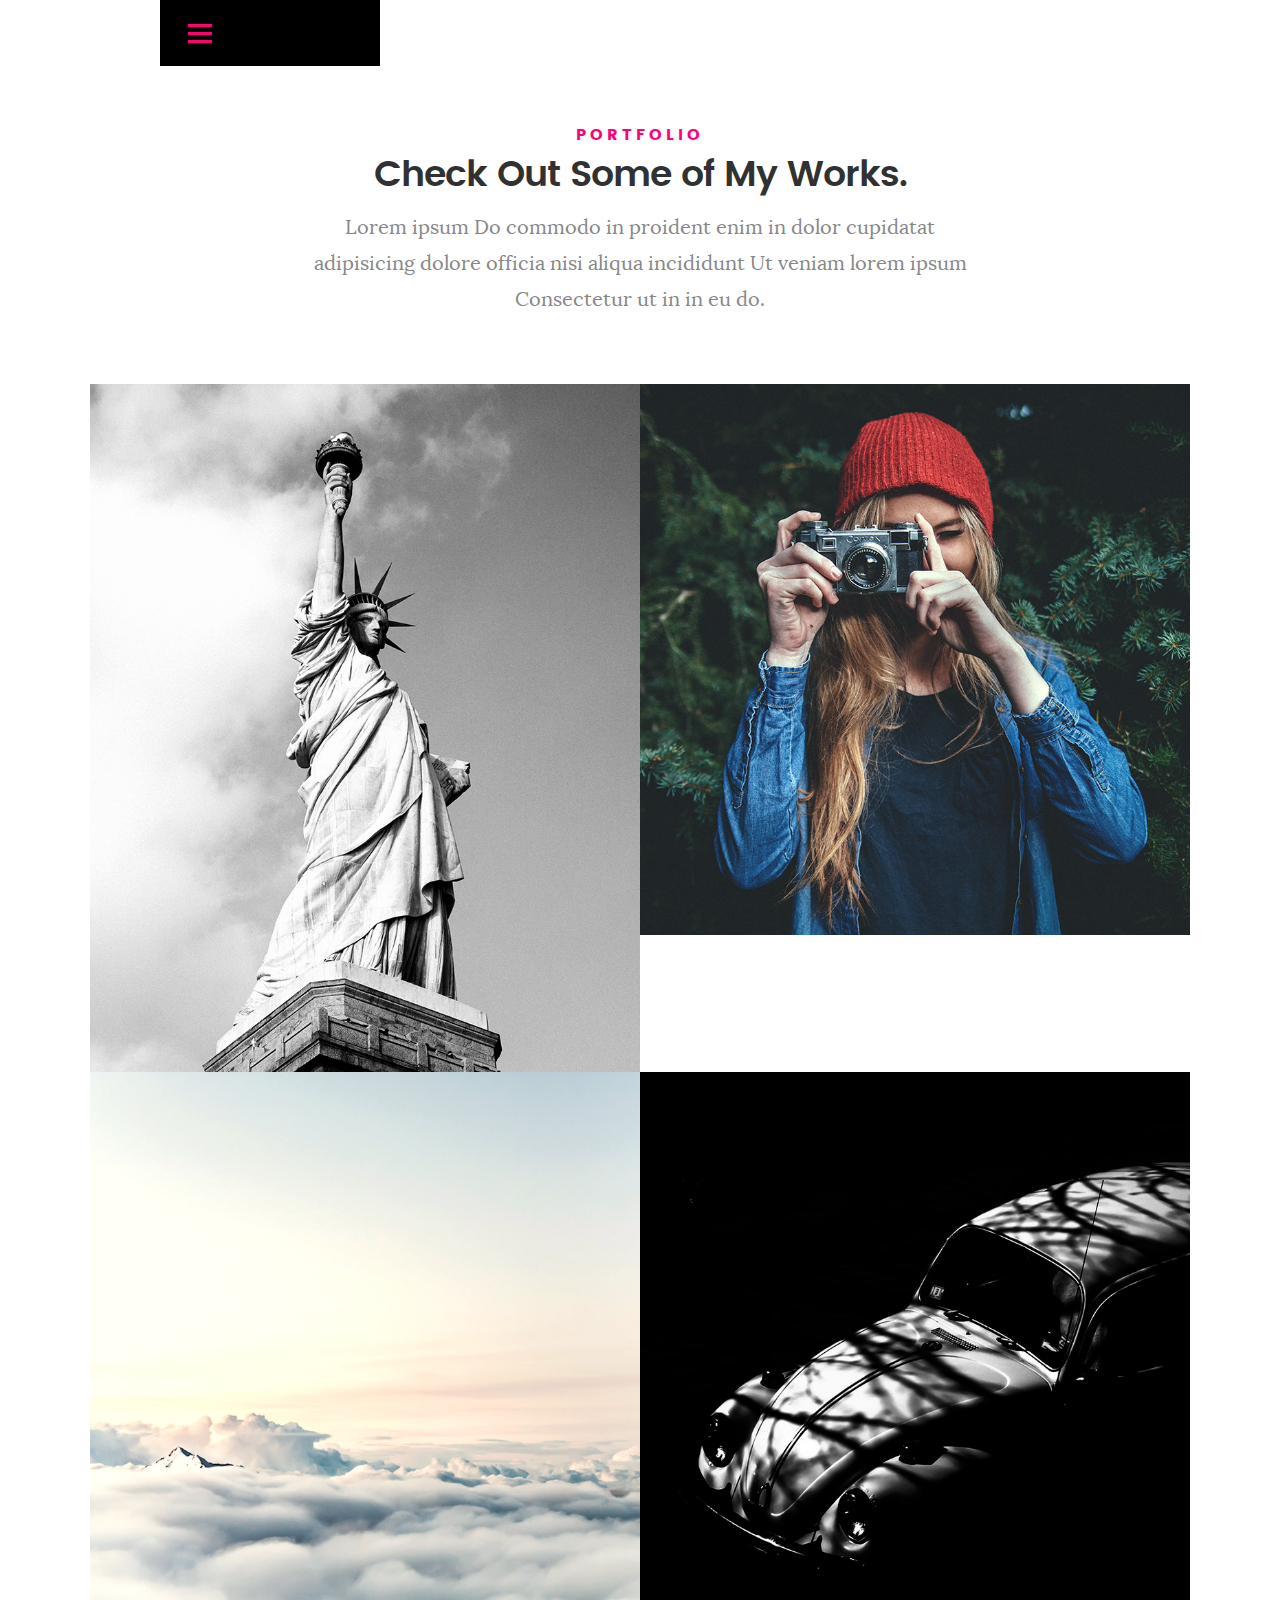
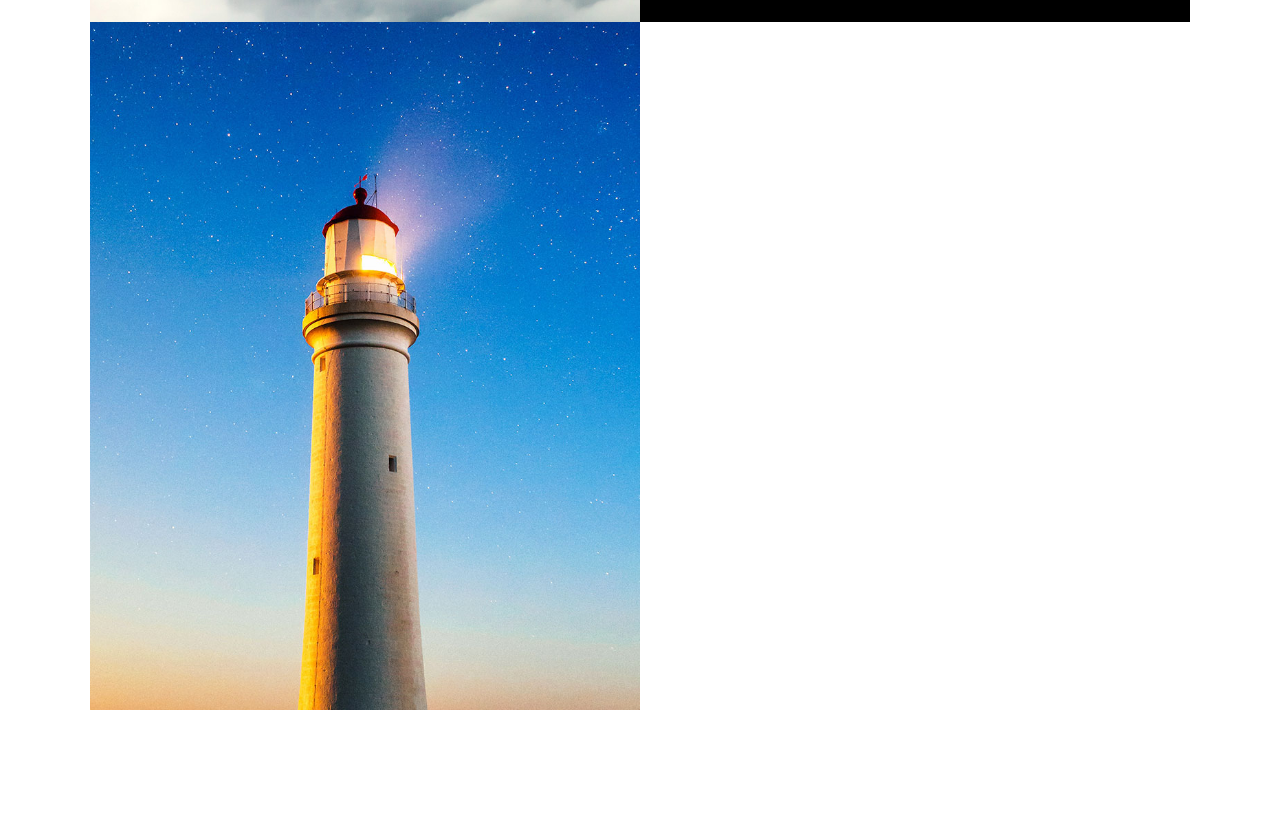
<file: what_i_do.html>
<!DOCTYPE html>
<!--[if IE 8 ]><html class="no-js oldie ie8" lang="en"> <![endif]-->
<!--[if IE 9 ]><html class="no-js oldie ie9" lang="en"> <![endif]-->
<!--[if (gte IE 9)|!(IE)]><!--><html class="no-js" lang="en"> <!--<![endif]-->
<head>

   <!--- basic page needs
   ================================================== -->
   <meta charset="utf-8">
	<title>Jordan Slack's Resume</title>
	<meta name="description" content="">  
	<meta name="author" content="Jordan Slack">

   <!-- mobile specific metas
   ================================================== -->
	<meta name="viewport" content="width=device-width, initial-scale=1, maximum-scale=1">

 	<!-- CSS
   ================================================== -->
   <link rel="stylesheet" href="css/base.css">  
   <link rel="stylesheet" href="css/main.css">
   <link rel="stylesheet" href="css/vendor.css">     

   <!-- script
   ================================================== -->   
	<script src="js/modernizr.js"></script>
	<script src="js/pace.min.js"></script>

   <!-- favicons
	================================================== -->
	<link rel="icon" type="image/png" href="favicon.png">

</head>

<body id="top">

	<!-- header 
   ================================================== -->
   <header>   	
   	<div class="row">

   		<div class="top-bar">
   			<a class="menu-toggle" href="#"><span>Menu</span></a>

	   		<div class="text">
		         <a >Menu</a>
		      </div>		      

		   	<nav id="main-nav-wrap">
					<ul class="main-navigation">
						<li class="current"><a class="smoothscroll"  href="#intro" title="">Home</a></li>
						<li><a class="smoothscroll"  href="#about" title="">About</a></li>
						<li><a class="smoothscroll"  href="#resume" title="">Resume</a></li>					
						<li><a class="smoothscroll"  href="#contact" title="">Contact</a></li>
						<li><a href="what_i_do.html" title="">What I Do</a></li>		
						<li><a href="why_i_do_it.html" title="">Why I Do It</a></li>							
					</ul>
				</nav>    		
   		</div> <!-- /top-bar --> 
	
   	</div> <!-- /row --> 		
   </header> <!-- /header -->

	<!-- Portfolio Section
   ================================================== -->
	<section id="portfolio">

		<div class="row section-intro">
   		<div class="col-twelve">

   			<h5>Portfolio</h5>
   			<h1>Check Out Some of My Works.</h1>

   			<p class="lead">Lorem ipsum Do commodo in proident enim in dolor cupidatat adipisicing dolore officia nisi aliqua incididunt Ut veniam lorem ipsum Consectetur ut in in eu do.</p>

   		</div>   		
   	</div> <!-- /section-intro--> 

   	<div class="row portfolio-content">

   		<div class="col-twelve">

   			<!-- portfolio-wrapper -->
	         <div id="folio-wrapper" class="block-1-2 block-mob-full stack">

	         	<div class="bgrid folio-item">
	               <div class="item-wrap">
	               	<img src="images/portfolio/liberty.jpg" alt="Liberty">
	                  <a href="#modal-01" class="overlay">	                  	           
	                     <div class="folio-item-table">
	                     	<div class="folio-item-cell">
		     					       <h3 class="folio-title">Liberty</h3>	     					    
		     					    	 <span class="folio-types">
		     					       	  Graphic Design
		     					       </span>
		     					   </div>	                      	
	                     </div>                    
	                  </a>
	               </div>	               
	        		</div> <!-- /folio-item -->

	        		<div class="bgrid folio-item">
	               <div class="item-wrap">
	               	<img src="images/portfolio/shutterbug.jpg" alt="Shutterbug">
	               	<a href="#modal-02" class="overlay">              		                  
	                     <div class="folio-item-table">
	                     	<div class="folio-item-cell">
	                     		<h3 class="folio-title">Shutterbug</h3>	     					    
		     					    	<span class="folio-types">
		     					       	  Web Design
		     					      </span>		     		
		     					   </div> 	                      	
	                     </div>                    
	                  </a>
	               </div>
	        		</div> <!-- /folio-item -->

	            <div class="bgrid folio-item">
	               <div class="item-wrap">
	               	<img src="images/portfolio/clouds.jpg"alt="Clouds">
	                  <a href="#modal-03" class="overlay">             		                  
	                     <div class="folio-item-table">
	                     	<div class="folio-item-cell">
	                     		<h3 class="folio-title">Clouds</h3>	     					    
		     					    	<span class="folio-types">
		     					       	  Web Design
		     					      </span>		     		
		     					   </div> 	                      	
	                     </div>                    
	                  </a>
	               </div>
	        		</div> <!-- /folio-item -->

	            <div class="bgrid folio-item">
	               <div class="item-wrap">
	               	<img src="images/portfolio/beetle.jpg" alt="Beetle">
	                  <a href="#modal-04" class="overlay">                  	                 
	                     <div class="folio-item-table">
	                     	<div class="folio-item-cell">
	                     		<h3 class="folio-title">Beetle</h3>	     					    
		     					    	<span class="folio-types">
		     					       	  Branding
		     					      </span>		     		
		     					   </div>  	                      	
	                     </div>                    
	                  </a>
	               </div>
	        		</div> <!-- /folio-item -->     

	        		<div class="bgrid folio-item">
	               <div class="item-wrap">
	               	<img src="images/portfolio/lighthouse.jpg" alt="Lighthouse">
	                  <a href="#modal-05" class="overlay">             		                  
	                     <div class="folio-item-table">
	                     	<div class="folio-item-cell">
	                     		<h3 class="folio-title">Lighthouse</h3>	     					    
		     					    	<span class="folio-types">
		     					       	  Web Development
		     					      </span>		     		
		     					   </div> 	                      	
	                     </div>                    
	                  </a>
	               </div>
	        		</div> <!-- /folio-item -- >

	            <div class="bgrid folio-item">
	               <div class="item-wrap">
	               	<img src="images/portfolio/salad.jpg" alt="Salad">
	                  <a href="#modal-06" class="overlay">
	                     <div class="folio-item-table">
	                     	<div class="folio-item-cell">
	                     		<h3 class="folio-title">Salad</h3>	     					    
		     					    	<span class="folio-types">
		     					       	  Branding
		     					      </span>		     		
		     					   </div>	                      	
	                     </div>                    
	                  </a>
	               </div>
	        		</div> <!-- /folio-item -->   

	            <!-- modal popups - begin
	            ============================================================= -->
	            <div id="modal-01" class="popup-modal slider mfp-hide">	

				     	<div class="media">
				     		<img src="images/portfolio/modals/m-liberty.jpg" alt="" />
				     	</div>      	

					   <div class="description-box">
					      <h4>Liberty</h4>		      
					      <p>Proin gravida nibh vel velit auctor aliquet. Aenean sollicitudin, lorem quis bibendum auctor, nisi elit consequat ipsum, nec sagittis sem nibh id elit.</p>

					      <div class="categories">Web Development</div>			               
					   </div>

			         <div class="link-box">
			            <a href="http://www.behance.net">Details</a>
					      <a href="#" class="popup-modal-dismiss">Close</a>
			         </div>		      

				   </div> <!-- /modal-01 -->

				   <div id="modal-02" class="popup-modal slider mfp-hide">	

				     	<div class="media">
				     		<img src="images/portfolio/modals/m-shutterbug.jpg" alt="" />
				     	</div>      	

					   <div class="description-box">
					      <h4>Shutterbug</h4>		      
					      <p>Proin gravida nibh vel velit auctor aliquet. Aenean sollicitudin, lorem quis bibendum auctor, nisi elit consequat ipsum, nec sagittis sem nibh id elit.</p>

					      <div class="categories">Web Design</div>			               
					   </div>

			         <div class="link-box">
			            <a href="http://www.behance.net">Details</a>
					      <a href="#" class="popup-modal-dismiss">Close</a>
			         </div>		      

				   </div> <!-- /modal-02 -->

				   <div id="modal-03" class="popup-modal slider mfp-hide">	

				     	<div class="media">
				     		<img src="images/portfolio/modals/m-clouds.jpg" alt="" />
				     	</div>      	

					   <div class="description-box">
					      <h4>Clouds</h4>		      
					      <p>Proin gravida nibh vel velit auctor aliquet. Aenean sollicitudin, lorem quis bibendum auctor, nisi elit consequat ipsum, nec sagittis sem nibh id elit.</p>

					      <div class="categories">Web Design</div>			               
					   </div>

			         <div class="link-box">
			            <a href="http://www.behance.net">Details</a>
					      <a href="#" class="popup-modal-dismiss">Close</a>
			         </div>		      

				   </div> <!-- /modal-03 -->

				   <div id="modal-04" class="popup-modal slider mfp-hide">	

				     	<div class="media">
				     		<img src="images/portfolio/modals/m-beetle.jpg" alt="" />
				     	</div>      	

					   <div class="description-box">
					      <h4>Beetle</h4>		      
					      <p>Proin gravida nibh vel velit auctor aliquet. Aenean sollicitudin, lorem quis bibendum auctor, nisi elit consequat ipsum, nec sagittis sem nibh id elit.</p>

					      <div class="categories">Branding</div>			               
					   </div>

			         <div class="link-box">
			            <a href="http://www.behance.net">Details</a>
					      <a href="#" class="popup-modal-dismiss">Close</a>
			         </div>		      

				   </div> <!-- /modal-04 -->

				   <div id="modal-05" class="popup-modal slider mfp-hide">	

				     	<div class="media">
				     		<img src="images/portfolio/modals/m-lighthouse.jpg" alt="" />
				     	</div>      	

					   <div class="description-box">
					      <h4>Lighthouse</h4>		      
					      <p>Proin gravida nibh vel velit auctor aliquet. Aenean sollicitudin, lorem quis bibendum auctor, nisi elit consequat ipsum, nec sagittis sem nibh id elit.</p>

					      <div class="categories">Web Development</div>			               
					   </div>

			         <div class="link-box">
			            <a href="http://www.behance.net">Details</a>
					      <a href="#" class="popup-modal-dismiss">Close</a>
			         </div>		      

				   </div> <!-- /modal-05 -->

				   <div id="modal-06" class="popup-modal slider mfp-hide">	

				     	<div class="media">
				     		<img src="images/portfolio/modals/m-salad.jpg" alt="" />
				     	</div>      	

					   <div class="description-box">
					      <h4>Salad</h4>		      
					      <p>Proin gravida nibh vel velit auctor aliquet. Aenean sollicitudin, lorem quis bibendum auctor, nisi elit consequat ipsum, nec sagittis sem nibh id elit.</p>

					      <div class="categories">Branding</div>			               
					   </div>

			         <div class="link-box">
			            <a href="http://www.behance.net">Details</a>
					      <a href="#" class="popup-modal-dismiss">Close</a>
			         </div>		      

				   </div> <!-- /modal-06 -->


				   <!-- modal popups - end
	            ============================================================= -->

	         </div> <!-- /portfolio-wrapper --> 

   		</div>  <!-- /twelve -->   

   	</div> <!-- /portfolio-content --> 
		
	</section> <!-- /portfolio --> 
   </body>
</file>
<file: css/base.css>
/**
 * =================================================================== 
 *
 *  Kards v1.0 Base Stylesheet
 *  url: styleshout.com
 *  03-01-2016
 *  ------------------------------------------------------------------
 *  TOC:
 *  01. reset
 *  02. basic/base setup styles
 *  03. grid
 *  04. MISC
 *
 * =================================================================== 
 */

/** 
 * ===================================================================
 * 01. reset - normalize.css v3.0.2 | MIT License | git.io/normalize
 *
 * ------------------------------------------------------------------- 
 */
html {
	font-family: sans-serif;
	-ms-text-size-adjust: 100%;
	-webkit-text-size-adjust: 100%;
}

body {
	margin: 0;
}

article,
aside,
details,
figcaption,
figure,
footer,
header,
hgroup,
main,
menu,
nav,
section,
summary {
	display: block;
}

audio,
canvas,
progress,
video {
	display: inline-block;
	vertical-align: baseline;
}

audio:not([controls]) {
	display: none;
	height: 0;
}

[hidden],
template {
	display: none;
}

a {
	background: transparent;
}

a:active,
a:hover {
	outline: 0;
}

abbr[title] {
	border-bottom: 1px dotted;
}

b,
strong {
	font-weight: bold;
}

dfn {
	font-style: italic;
}

h1 {
	font-size: 2em;
	margin: 0.67em 0;
}

mark {
	background: #ff0;
	color: #000;
}

small {
	font-size: 80%;
}

sub,
sup {
	font-size: 75%;
	line-height: 0;
	position: relative;
	vertical-align: baseline;
}

sup {
	top: -0.5em;
}

sub {
	bottom: -0.25em;
}

img {
	border: 0;
}

svg:not(:root) {
	overflow: hidden;
}

figure {
	margin: 1em 40px;
}

hr {
	-moz-box-sizing: content-box;
	box-sizing: content-box;
	height: 0;
}

pre {
	overflow: auto;
}

code,
kbd,
pre,
samp {
	font-family: monospace, monospace;
	font-size: 1em;
}

button,
input,
optgroup,
select,
textarea {
	color: inherit;
	font: inherit;
	margin: 0;
}

button {
	overflow: visible;
}

button,
select {
	text-transform: none;
}

button,
html input[type="button"],
input[type="reset"],
input[type="submit"] {
	-webkit-appearance: button;
	cursor: pointer;
}

button[disabled],
html input[disabled] {
	cursor: default;
}

button::-moz-focus-inner,
input::-moz-focus-inner {
	border: 0;
	padding: 0;
}

input {
	line-height: normal;
}

input[type="checkbox"],
input[type="radio"] {
	box-sizing: border-box;
	padding: 0;
}

input[type="number"]::-webkit-inner-spin-button,
input[type="number"]::-webkit-outer-spin-button {
	height: auto;
}

input[type="search"] {
	-webkit-appearance: textfield;
	-moz-box-sizing: content-box;
	-webkit-box-sizing: content-box;
	box-sizing: content-box;
}

input[type="search"]::-webkit-search-cancel-button,
input[type="search"]::-webkit-search-decoration {
	-webkit-appearance: none;
}

fieldset {
	border: 1px solid #c0c0c0;
	margin: 0 2px;
	padding: 0.35em 0.625em 0.75em;
}

legend {
	border: 0;
	padding: 0;
}

textarea {
	overflow: auto;
}

optgroup {
	font-weight: bold;
}

table {
	border-collapse: collapse;
	border-spacing: 0;
}

td,
th {
	padding: 0;
}

/** 
 * ===================================================================
 * 02. basic/base setup styles - (_basic.scss)
 *
 * ------------------------------------------------------------------- 
 */
html {
	font-size: 62.5%;
	box-sizing: border-box;
}

*,
*::before,
*::after {
	box-sizing: inherit;
}

body {
	font-weight: normal;
	line-height: 1;
	text-rendering: optimizeLegibility;
	word-wrap: break-word;
	-webkit-overflow-scrolling: touch;
	-webkit-text-size-adjust: none;
}

body,
input,
button {
	-moz-osx-font-smoothing: grayscale;
	-webkit-font-smoothing: antialiased;
}

/**
 * Media - (_basic.scss)
 * ------------------------------------------------------------------- 
 */
img,
video {
	max-width: 100%;
	height: auto;
}

/**
 * Typography resets - (_basic.scss)
 * ------------------------------------------------------------------- 
 */
div,
dl,
dt,
dd,
ul,
ol,
li,
h1,
h2,
h3,
h4,
h5,
h6,
pre,
form,
p,
blockquote,
th,
td {
	margin: 0;
	padding: 0;
}

h1,
h2,
h3,
h4,
h5,
h6 {
	-webkit-font-variant-ligatures: common-ligatures;
	-moz-font-variant-ligatures: common-ligatures;
	font-variant-ligatures: common-ligatures;
	text-rendering: optimizeLegibility;
}

em,
i {
	font-style: italic;
	line-height: inherit;
}

strong,
b {
	font-weight: bold;
	line-height: inherit;
}

small {
	font-size: 60%;
	line-height: inherit;
}

ol,
ul {
	list-style: none;
}

li {
	display: block;
}

/**
 * links - (_basic.scss)
 * ------------------------------------------------------------------- 
 */
a {
	text-decoration: none;
	line-height: inherit;
}

a img {
	border: none;
}

/**
 * inputs - (_basic.scss)
 * ------------------------------------------------------------------- 
 */
fieldset {
	margin: 0;
	padding: 0;
}

input[type="email"],
input[type="number"],
input[type="search"],
input[type="text"],
input[type="tel"],
input[type="url"],
input[type="password"],
textarea {
	-webkit-appearance: none;
	-moz-appearance: none;
	-ms-appearance: none;
	-o-appearance: none;
	appearance: none;
}

/** 
 * ===================================================================
 * 03. grid - (_grid.scss)
 *
 * ------------------------------------------------------------------- 
 */
.row {
	width: 94%;
	max-width: 1140px;
	margin: 0 auto;
}

.row:before,
.row:after {
	content: "";
	display: table;
}

.row:after {
	clear: both;
}

.row .row {
	width: auto;
	max-width: none;
	margin-left: -20px;
	margin-right: -20px;
}

[class*="col-"],
.bgrid {
	float: left;
}

[class*="col-"] + [class*="col-"].end {
	float: right;
}

[class*="col-"] {
	padding: 0 20px;
}

.col-one {
	width: 8.33333%;
}

.col-two,
.col-1-6 {
	width: 16.66667%;
}

.col-three,
.col-1-4 {
	width: 25%;
}

.col-four,
.col-1-3 {
	width: 33.33333%;
}

.col-five {
	width: 41.66667%;
}

.col-six,
.col-1-2 {
	width: 50%;
}

.col-seven {
	width: 58.33333%;
}

.col-eight,
.col-2-3 {
	width: 66.66667%;
}

.col-nine,
.col-3-4 {
	width: 75%;
}

.col-ten,
.col-5-6 {
	width: 83.33333%;
}

.col-eleven {
	width: 91.66667%;
}

.col-twelve,
.col-full {
	width: 100%;
}

/**
 * small screens - (_grid.scss)
 * --------------------------------------------------------------- 
 */
@media screen and (max-width:1024px) {
	.row .row {
		margin-left: -18px;
		margin-right: -18px;
	}

	[class*="col-"] {
		padding: 0 18px;
	}

}

/**
 * tablets - (_grid.scss)
 * --------------------------------------------------------------- 
 */
@media screen and (max-width:768px) {
	.row {
		width: auto;
		padding-left: 30px;
		padding-right: 30px;
	}

	.row .row {
		padding-left: 0;
		padding-right: 0;
		margin-left: -15px;
		margin-right: -15px;
	}

	[class*="col-"] {
		padding: 0 15px;
	}

	.tab-1-4 {
		width: 25%;
	}

	.tab-1-3 {
		width: 33.33333%;
	}

	.tab-1-2 {
		width: 50%;
	}

	.tab-2-3 {
		width: 66.66667%;
	}

	.tab-3-4 {
		width: 75%;
	}

	.tab-full {
		width: 100%;
	}

}

/**
 * large mobile devices - (_grid.scss)
 * --------------------------------------------------------------- 
 */
@media screen and (max-width:600px) {
	.row {
		padding-left: 25px;
		padding-right: 25px;
	}

	.row .row {
		margin-left: -10px;
		margin-right: -10px;
	}

	[class*="col-"] {
		padding: 0 10px;
	}

	.mob-1-4 {
		width: 25%;
	}

	.mob-1-2 {
		width: 50%;
	}

	.mob-3-4 {
		width: 75%;
	}

	.mob-full {
		width: 100%;
	}

}

/**
 * small mobile devices - (_grid.scss)
 * --------------------------------------------------------------- 
 */
@media screen and (max-width:400px) {
	.row .row {
		padding-left: 0;
		padding-right: 0;
		margin-left: 0;
		margin-right: 0;
	}

	[class*="col-"] {
		width: 100% !important;
		float: none !important;
		clear: both !important;
		margin-left: 0;
		margin-right: 0;
		padding: 0;
	}

	[class*="col-"] + [class*="col-"].end {
		float: none;
	}

}

/** 
 * ===================================================================
 * block grids - (_grid.scss)
 *
 * ------------------------------------------------------------------- 
 */
[class*="block-"]:before,
[class*="block-"]:after {
	content: "";
	display: table;
}

[class*="block-"]:after {
	clear: both;
}

.block-1-6 .bgrid {
	width: 16.66667%;
}

.block-1-4 .bgrid {
	width: 25%;
}

.block-1-3 .bgrid {
	width: 33.33333%;
}

.block-1-2 .bgrid {
	width: 50%;
}

/**
 * Clearing for block grid columns. Allow columns with 
 * different heights to align properly.
 */
.block-1-6 .bgrid:nth-child(6n+1),
.block-1-4 .bgrid:nth-child(4n+1),
.block-1-3 .bgrid:nth-child(3n+1),
.block-1-2 .bgrid:nth-child(2n+1) {
	clear: both;
}

/**
 * small screens - (_grid.scss)
 * --------------------------------------------------------------- 
 */
@media screen and (max-width:1024px) {
	.block-s-1-6 .bgrid {
		width: 16.66667%;
	}

	.block-s-1-4 .bgrid {
		width: 25%;
	}

	.block-s-1-3 .bgrid {
		width: 33.33333%;
	}

	.block-s-1-2 .bgrid {
		width: 50%;
	}

	.block-s-full .bgrid {
		width: 100%;
		clear: both;
	}

	[class*="block-s-"] .bgrid:nth-child(n) {
		clear: none;
	}

	.block-s-1-6 .bgrid:nth-child(6n+1),
	.block-s-1-4 .bgrid:nth-child(4n+1),
	.block-s-1-3 .bgrid:nth-child(3n+1),
	.block-s-1-2 .bgrid:nth-child(2n+1) {
		clear: both;
	}

}

/**
 * tablets - (_grid.scss)
 * --------------------------------------------------------------- 
 */
@media screen and (max-width:768px) {
	.block-tab-1-6 .bgrid {
		width: 16.66667%;
	}

	.block-tab-1-4 .bgrid {
		width: 25%;
	}

	.block-tab-1-3 .bgrid {
		width: 33.33333%;
	}

	.block-tab-1-2 .bgrid {
		width: 50%;
	}

	.block-tab-full .bgrid {
		width: 100%;
		clear: both;
	}

	[class*="block-tab-"] .bgrid:nth-child(n) {
		clear: none;
	}

	.block-tab-1-6 .bgrid:nth-child(6n+1),
	.block-tab-1-4 .bgrid:nth-child(4n+1),
	.block-tab-1-3 .bgrid:nth-child(3n+1),
	.block-tab-1-2 .bgrid:nth-child(2n+1) {
		clear: both;
	}

}

/**
 * large mobile devices - (_grid.scss)
 * --------------------------------------------------------------- 
 */
@media screen and (max-width:600px) {
	.block-mob-1-6 .bgrid {
		width: 16.66667%;
	}

	.block-mob-1-4 .bgrid {
		width: 25%;
	}

	.block-mob-1-3 .bgrid {
		width: 33.33333%;
	}

	.block-mob-1-2 .bgrid {
		width: 50%;
	}

	.block-mob-full .bgrid {
		width: 100%;
		clear: both;
	}

	[class*="block-mob-"] .bgrid:nth-child(n) {
		clear: none;
	}

	.block-mob-1-6 .bgrid:nth-child(6n+1),
	.block-mob-1-4 .bgrid:nth-child(4n+1),
	.block-mob-1-3 .bgrid:nth-child(3n+1),
	.block-mob-1-2 .bgrid:nth-child(2n+1) {
		clear: both;
	}

}

/**
 * stack on small mobile devices - (_grid.scss)
 * --------------------------------------------------------------- 
 */
@media screen and (max-width:400px) {
	.stack .bgrid {
		width: 100% !important;
		float: none !important;
		clear: both !important;
		margin-left: 0;
		margin-right: 0;
	}

}

/** 
 * ===================================================================
 * 04. MISC  - (_grid.scss)
 *
 * ------------------------------------------------------------------- 
 */

/**
 * Clearing - (http://nicolasgallagher.com/micro-clearfix-hack/
 */
.group:before,
.group:after {
	content: "";
	display: table;
}

.group:after {
	clear: both;
}

/**
 * Misc Helper Styles 
 */
.hide {
	display: none;
}

.invisible {
	visibility: hidden;
}

.antialiased {
	-webkit-font-smoothing: antialiased;
	-moz-osx-font-smoothing: grayscale;
}

.remove-bottom {
	margin-bottom: 0;
}

.half-bottom {
	margin-bottom: 1.5rem !important;
}

.add-bottom {
	margin-bottom: 3rem !important;
}

.no-border {
	border: none;
}

.full-width {
	width: 100%;
}

.text-center {
	text-align: center;
}

.text-left {
	text-align: left;
}

.text-right {
	text-align: right;
}

.pull-left {
	float: left;
}

.pull-right {
	float: right;
}

.align-center {
	margin-left: auto;
	margin-right: auto;
	text-align: center;
}

/*# sourceMappingURL=base.css.map */
</file>
<file: css/main.css>
/**
 * =================================================================== 
 *
 *  Kards v1.0 Main Stylesheet
 *  url: styleshout.com
 *  03-01-2016
 *  ------------------------------------------------------------------
 *  TOC:
 *  01. webfonts and iconfonts
 *  02. base style overrides
 *  03. typography & general theme styles
 *  04. preloader
 *  05. forms
 *  06. buttons 
 *  07. other components
 *  08. common styles
 *  09. header styles
 *  10. intro
 *  11. about
 *  12. resume
 *  13. portfolio
 *  14. call-to-action section
 *  15. services
 *  16. stats
 *  17. contact
 *  18. footer
 *
 * =================================================================== 
 */


/** 
 * ===================================================================
 * 01. webfonts and iconfonts - (_document-setup.scss)
 *
 * ------------------------------------------------------------------- 
 */
@import url("fonts.css");
@import url("font-awesome/css/font-awesome.min.css");
@import url("micons/micons.css");


/** 
 * ===================================================================
 * 02. base style overrides - (_document-setup.scss)
 *
 * ------------------------------------------------------------------- 
 */
html {
	font-size: 10px;
}

@media only screen and (max-width:1024px) {
	html {
		font-size: 9.411764705882353px;
	}
}
@media only screen and (max-width:768px) {
	html {
		font-size: 10px;
	}
}
@media only screen and (max-width:400px) {
	html {
		font-size: 9.411764705882353px;
	}
}

html, body {
	height: 100%;
}
body {
	background: #151515;
	font-family: "lora-regular", serif;
	font-size: 1.7rem;
	line-height: 3rem;
	color: #6e6e6e;
}

/**
 * links - (_document-setup.scss)
 * -------------------------------------------------------------------
 */
a, a:visited {
	color: #000000;
	-moz-transition: all 0.3s ease-in-out;
	-o-transition: all 0.3s ease-in-out;
	-webkit-transition: all 0.3s ease-in-out;
	-ms-transition: all 0.3s ease-in-out;
	transition: all 0.3s ease-in-out;
}
a:hover, a:focus, a:active {
	color: #FF0077;
	outline: 0;
}

/** 
 * ===================================================================
 * 03. typography & general theme styles - (_document-setup.scss)
 *
 * ------------------------------------------------------------------- 
 */
h1, h2, h3, h4, h5, h6, .h01, .h02, .h03, .h04, .h05, .h06 {
	font-family: "poppins-semibold", sans-serif;
	color: #313131;
	font-style: normal;
	text-rendering: optimizeLegibility;
	margin-bottom: 2.1rem;
}
h3, .h03, h4, .h04 {
	margin-bottom: 1.8rem;
}
h5, .h05, h6, .h06 {
	font-family: "poppins-bold";
	margin-bottom: 1.2rem;
}
h1, .h01 {
	font-size: 3.1rem;
	line-height: 1.355;
	letter-spacing: -.1rem;
}
@media only screen and (max-width:600px) {
	h1, .h01 {
		font-size: 2.6rem;
		letter-spacing: -.07rem;
	}
}
h2, .h02 {
	font-size: 2.4rem;
	line-height: 1.25;
}
h3, .h03 {
	font-size: 2rem;
	line-height: 1.5;
}
h4, .h04 {
	font-size: 1.7rem;
	line-height: 1.765;
}
h5, .h05 {
	font-size: 1.4rem;
	line-height: 1.714;
	text-transform: uppercase;
	letter-spacing: .15rem;
}
h6, .h06 {
	font-size: 1.3rem;
	line-height: 1.846;
	text-transform: uppercase;
	letter-spacing: .15rem;
}
p img {
	margin: 0;
}
p.lead {
	font-family: "lora-regular", serif;
	font-size: 2rem;
	line-height: 1.8;
	color: #888888;
}
@media only screen and (max-width:768px) {
	p.lead {
		font-size: 1.7rem;
	}
}
em, i, strong, b {
	font-size: 1.7rem;
	line-height: 3rem;
	font-style: normal;
	font-weight: normal;
}
em, i {
	font-family: "lora-italic", serif;
}
strong, b {
	font-family: "lora-bold", serif;
}
small {
	font-size: 1.2rem;
	line-height: inherit;
}
blockquote {
	margin: 3rem 0;
	padding-left: 4rem;
	position: relative;
}
blockquote:before {
	content: "\201C";
	font-size: 8rem;
	line-height: 0px;
	margin: 0;
	color: #313131;
	font-family: arial, sans-serif;
	position: absolute;
	top: 3rem;
	left: 0;
}
blockquote p {
	font-family: georgia, serif;
	font-style: italic;
	padding: 0;
	font-size: 1.9rem;
	line-height: 1.737;
}
blockquote cite {
	display: block;
	font-size: 1.3rem;
	font-style: normal;
	line-height: 1.616;
}
blockquote cite:before {
	content: "\2014 \0020";
}
blockquote cite a, blockquote cite a:visited {
	color: #888888;
	border: none;
}
abbr {
	font-family: "poppins-bold", serif;
	font-variant: small-caps;
	text-transform: lowercase;
	letter-spacing: .05rem;
	color: #888888;
}
var, kbd, samp, code, pre {
	font-family: Consolas, "Andale Mono", Courier, "Courier New", monospace;
}
pre {
	padding: 2.4rem 3rem 3rem;
	background: #F1F1F1;
}
code {
	font-size: 1.4rem;
	margin: 0 .2rem;
	padding: .3rem .6rem;
	white-space: nowrap;
	background: #F1F1F1;
	border: 1px solid #E1E1E1;
	border-radius: 3px;
}
pre > code {
	display: block;
	white-space: pre;
	line-height: 2;
	padding: 0;
	margin: 0;
}
pre.prettyprint > code {
	border: none;
}
del {
	text-decoration: line-through;
}
abbr[title], dfn[title] {
	border-bottom: 1px dotted;
	cursor: help;
}
mark {
	background: #FFF49B;
	color: #000;
}
hr {
	border: solid #d2d2d2;
	border-width: 1px 0 0;
	clear: both;
	margin: 2.4rem 0 1.5rem;
	height: 0;
}

/**
 * Lists - (_document-setup.scss)  
 * -------------------------------------------------------------------
 */
ol {
	list-style: decimal;
}
ul {
	list-style: disc;
}
li {
	display: list-item;
}
ol, ul {
	margin-left: 1.7rem;
}
ul li {
	padding-left: .4rem;
}
ul ul, ul ol, ol ol, ol ul {
	margin: .6rem 0 .6rem 1.7rem;
}
ul.disc li {
	display: list-item;
	list-style: none;
	padding: 0 0 0 .8rem;
	position: relative;
}
ul.disc li::before {
	content: "";
	display: inline-block;
	width: 8px;
	height: 8px;
	border-radius: 50%;
	background: #FF0077;
	position: absolute;
	left: -17px;
	top: 11px;
	vertical-align: middle;
}
dt {
	margin: 0;
	color: #FF0077;
}
dd {
	margin: 0 0 0 2rem;
}

/**
 * tables - (_document-setup.scss)  
 * -------------------------------------------------------------------
 */
table {
	border-width: 0;
	width: 100%;
	max-width: 100%;
	font-family: "lora-regular", sans-serif;
}
th, td {
	padding: 1.5rem 3rem;
	text-align: left;
	border-bottom: 1px solid #E8E8E8;
}
th {
	color: #313131;
	font-family: "poppins-bold", sans-serif;
}
td {
	line-height: 1.5;
}
th:first-child, td:first-child {
	padding-left: 0;
}
th:last-child, td:last-child {
	padding-right: 0;
}
.table-responsive {
	overflow-x: auto;
	-webkit-overflow-scrolling: touch;
}

/**
 * Spacing - (_document-setup.scss)  
 * -------------------------------------------------------------------
 */
button, .button {
	margin-bottom: 1.2;
}
fieldset {
	margin-bottom: 1.5rem;
}
input,
textarea,
select,
pre,
blockquote,
figure,
table,
p,
ul,
ol,
dl,
form,
.fluid-video-wrapper,
.ss-custom-select {
	margin-bottom: 3rem;
}

/**
 * floated image - (_document-setup.scss)  
 * -------------------------------------------------------------------
 */
img.pull-right {
	margin: .9rem 0 0 2.4rem;
}
img.pull-left {
	margin: .9rem 2.4rem 0 0;
}

/**
 * block grid paddings - (_document-setup.scss) 
 * -------------------------------------------------------------------
 */
.bgrid {
	padding: 0 20px;
}
@media only screen and (max-width:1024px) {
	.bgrid {
		padding: 0 18px;
	}
}
@media only screen and (max-width:768px) {
	.bgrid {
		padding: 0 15px;
	}
}
@media only screen and (max-width:600px) {
	.bgrid {
		padding: 0 10px;
	}
}
@media only screen and (max-width:400px) {
	.bgrid {
		padding: 0;
	}
}

/**
 * pace.js styles - minimal  - (_document-setup.scss)
 * -------------------------------------------------------------------
 */
.pace {
	-webkit-pointer-events: none;
	pointer-events: none;
	-webkit-user-select: none;
	-moz-user-select: none;
	user-select: none;
}
.pace-inactive {
	display: none;
}
.pace .pace-progress {
	background: #FF0077;
	position: fixed;
	z-index: 900;
	top: 0;
	right: 100%;
	width: 100%;
	height: 6px;
}

/** 
 * ===================================================================
 * 04. preloader - (_preloader-1.scss)
 *
 * ------------------------------------------------------------------- 
 */
#preloader {
	position: fixed;
	top: 0;
	left: 0;
	right: 0;
	bottom: 0;
	background: #151515;
	z-index: 800;
	height: 100%;
	width: 100%;
}
.no-js #preloader, .oldie #preloader {
	display: none;
}
#loader {
	position: absolute;
	left: 50%;
	top: 50%;
	width: 60px;
	height: 60px;
	margin: -30px 0 0 -30px;
	padding: 0;
}
#loader:before {
	content: "";
	border-top: 11px solid rgba(255, 255, 255, 0.1);
	border-right: 11px solid rgba(255, 255, 255, 0.1);
	border-bottom: 11px solid rgba(255, 255, 255, 0.1);
	border-left: 11px solid #FF0077;
	-webkit-animation: load 1.1s infinite linear;
	animation: load 1.1s infinite linear;
	display: block;
	border-radius: 50%;
	width: 60px;
	height: 60px;
}
@-webkit-keyframes load {
	0% {
		-webkit-transform: rotate(0deg);
		transform: rotate(0deg);
	}
	100% {
		-webkit-transform: rotate(360deg);
		transform: rotate(360deg);
	}
}
@keyframes load {
	0% {
		-webkit-transform: rotate(0deg);
		transform: rotate(0deg);
	}
	100% {
		-webkit-transform: rotate(360deg);
		transform: rotate(360deg);
	}
}

/** 
 * ===================================================================
 * 05. forms - (_forms.scss)
 *
 * ------------------------------------------------------------------- 
 */
fieldset {
	border: none;
}
input[type="email"],
input[type="number"],
input[type="search"],
input[type="text"],
input[type="tel"],
input[type="url"],
input[type="password"],
textarea,
select {
	display: block;
	height: 6rem;
	padding: 1.5rem 0;
	border: 0;
	outline: none;
	vertical-align: middle;
	color: #313131;
	font-family: "poppins-regular", sans-serif;
	font-size: 1.5rem;
	line-height: 3rem;
	max-width: 100%;
	background: transparent;
	border-bottom: 1px solid rgba(0, 0, 0, 0.3);
	-moz-transition: all 0.3s ease-in-out;
	-o-transition: all 0.3s ease-in-out;
	-webkit-transition: all 0.3s ease-in-out;
	-ms-transition: all 0.3s ease-in-out;
	transition: all 0.3s ease-in-out;
}
.ss-custom-select {
	position: relative;
	padding: 0;
}
.ss-custom-select select {
	-webkit-appearance: none;
	-moz-appearance: none;
	-ms-appearance: none;
	-o-appearance: none;
	appearance: none;
	text-indent: 0.01px;
	text-overflow: '';
	margin: 0;
	line-height: 3rem;
	vertical-align: middle;
}
.ss-custom-select select option {
	padding-left: 2rem;
	padding-right: 2rem;
}
.ss-custom-select select::-ms-expand {
	display: none;
}
.ss-custom-select::after {
	content: '\f0d7';
	font-family: 'FontAwesome';
	position: absolute;
	top: 50%;
	right: 1.5rem;
	margin-top: -10px;
	bottom: auto;
	width: 20px;
	height: 20px;
	line-height: 20px;
	font-size: 18px;
	text-align: center;
	pointer-events: none;
	color: #252525;
}

/* IE9 and below */
.oldie .ss-custom-select::after {
	display: none;
}
textarea {
	min-height: 25rem;
}
input[type="email"]:focus,
input[type="number"]:focus,
input[type="search"]:focus,
input[type="text"]:focus,
input[type="tel"]:focus,
input[type="url"]:focus,
input[type="password"]:focus,
textarea:focus,
select:focus {
	color: #cc005f;
	border-bottom: 1px solid #FF0077;
}
label, legend {
	font-family: "poppins-bold", sans-serif;
	font-size: 1.4rem;
	margin-bottom: .6rem;
	color: #3b3b3b;
	display: block;
}
input[type="checkbox"], input[type="radio"] {
	display: inline;
}
label > .label-text {
	display: inline-block;
	margin-left: 1rem;
	font-family: "poppins-regular", sans-serif;
	line-height: inherit;
}
label > input[type="checkbox"], label > input[type="radio"] {
	margin: 0;
	position: relative;
	top: .15rem;
}

/**
 * Style Placeholder Text  
 * -
 */
::-webkit-input-placeholder {
	color: #a1a1a1;
}
:-moz-placeholder {
	color: #a1a1a1;  /* Firefox 18- */
}
::-moz-placeholder {
	color: #a1a1a1;  /* Firefox 19+ */
}
:-ms-input-placeholder {
	color: #a1a1a1;
}
.placeholder {
	color: #a1a1a1 !important;
}

/** 
 * ===================================================================
 * 06. buttons - (_button-essentials.scss)
 *
 * ------------------------------------------------------------------- 
 */
.button,
a.button,
button,
input[type="submit"],
input[type="reset"],
input[type="button"] {
	display: inline-block;
	font-family: "poppins-bold", sans-serif;
	font-size: 1.4rem;
	text-transform: uppercase;
	letter-spacing: .3rem;
	height: 5.4rem;
	line-height: 5.4rem;
	padding: 0 3rem;
	margin: 0 .3rem 1.2rem 0;
	background: #d8d8d8;
	color: #313131;
	text-decoration: none;
	cursor: pointer;
	text-align: center;
	white-space: nowrap;
	border: none;
	-moz-transition: all 0.3s ease-in-out;
	-o-transition: all 0.3s ease-in-out;
	-webkit-transition: all 0.3s ease-in-out;
	-ms-transition: all 0.3s ease-in-out;
	transition: all 0.3s ease-in-out;
}
.button:hover,
a.button:hover,
button:hover,
input[type="submit"]:hover,
input[type="reset"]:hover,
input[type="button"]:hover,
.button:focus,
button:focus,
input[type="submit"]:focus,
input[type="reset"]:focus,
input[type="button"]:focus {
	background: #bebebe;
	color: #000000;
	outline: 0;
}
.button.button-primary,
a.button.button-primary,
button.button-primary,
input[type="submit"].button-primary,
input[type="reset"].button-primary,
input[type="button"].button-primary {
	background: #313131;
	color: #FFFFFF;
}
.button.button-primary:hover,
a.button.button-primary:hover,
button.button-primary:hover,
input[type="submit"].button-primary:hover,
input[type="reset"].button-primary:hover,
input[type="button"].button-primary:hover,
.button.button-primary:focus,
button.button-primary:focus,
input[type="submit"].button-primary:focus,
input[type="reset"].button-primary:focus,
input[type="button"].button-primary:focus {
	background: #1f1f1f;
}
button.full-width, .button.full-width {
	width: 100%;
	margin-right: 0;
}
button.medium, .button.medium {
	height: 5.7rem !important;
	line-height: 5.7rem !important;
	padding: 0 1.8rem !important;
}
button.large, .button.large {
	height: 6rem !important;
	line-height: 6rem !important;
	padding: 0rem 3rem !important;
}
button.stroke, .button.stroke {
	background: transparent !important;
	border: 3px solid #313131;
	line-height: 4.8rem;
}
button.stroke.medium, .button.stroke.medium {
	line-height: 5.1rem !important;
}
button.stroke.large, .button.stroke.large {
	line-height: 5.4rem !important;
}
button.stroke:hover, .button.stroke:hover {
	border: 3px solid #FF0077;
	color: #FF0077;
}
button::-moz-focus-inner, input::-moz-focus-inner {
	border: 0;
	padding: 0;
}


/** 
 * ===================================================================
 * 07. other components - (_others.scss)
 *
 * ------------------------------------------------------------------- 
 */

/**
 * alert box - (_alert-box.scss)
 * -------------------------------------------------------------------
 */
.alert-box {
	padding: 2.1rem 4rem 2.1rem 3rem;
	position: relative;
	margin-bottom: 3rem;
	border-radius: 3px;
	font-family: "poppins-regular", sans-serif;
	font-size: 1.5rem;
}
.alert-box .close {
	position: absolute;
	right: 1.8rem;
	top: 1.8rem;
	cursor: pointer;
}
.ss-error {
	background-color: #ffd1d2;
	color: #e65153;
}
.ss-success {
	background-color: #c8e675;
	color: #758c36;
}
.ss-info {
	background-color: #d7ecfb;
	color: #4a95cc;
}
.ss-notice {
	background-color: #fff099;
	color: #bba31b;
}

/**
 * additional typo styles - (_additional-typo.scss)
 * -------------------------------------------------------------------
 */

/**
 * drop cap 
 */
.drop-cap:first-letter {
	float: left;
	margin: 0;
	padding: 1.5rem .6rem 0 0;
	font-size: 8.4rem;
	font-family: "poppins-bold", sans-serif;
	line-height: 6rem;
	text-indent: 0;
	background: transparent;
	color: #313131;
}

/**
 * line definition style
 */
.lining dt, .lining dd {
	display: inline;
	margin: 0;
}
.lining dt + dt:before, .lining dd + dt:before {
	content: "\A";
	white-space: pre;
}
.lining dd + dd:before {
	content: ", ";
}
.lining dd + dd:before {
	content: ", ";
}
.lining dd:before {
	content: ": ";
	margin-left: -0.2em;
}

/**
 * dictionary definition style
 */
.dictionary-style dt {
	display: inline;
	counter-reset: definitions;
}
.dictionary-style dt + dt:before {
	content: ", ";
	margin-left: -0.2em;
}
.dictionary-style dd {
	display: block;
	counter-increment: definitions;
}
.dictionary-style dd:before {
	content: counter(definitions, decimal) ". ";
}

/** 
 * Pull Quotes
 * -----------
 * markup:
 *
 * <aside class="pull-quote">
 *		<blockquote>
 *			<p></p>
 *		</blockquote>
 *	</aside>
 *
 * --------------------------------------------------------------------- 
 */
.pull-quote {
	position: relative;
	padding: 2.1rem 3rem 2.1rem 0px;
}
.pull-quote:before, .pull-quote:after {
	height: 1em;
	position: absolute;
	font-size: 8rem;
	font-family: Arial, Sans-Serif;
	color: #333;
}
.pull-quote:before {
	content: "\201C";
	top: 33px;
	left: 0;
}
.pull-quote:after {
	content: '\201D';
	bottom: -33px;
	right: 0;
}
.pull-quote blockquote {
	margin: 0;
}
.pull-quote blockquote:before {
	content: none;
}

/** 
 * Stats Tab
 * ---------
 * markup:
 *
 * <ul class="stats-tabs">
 *		<li><a href="#">[value]<em>[name]</em></a></li>
 *	</ul>
 *
 * Extend this object into your markup.
 *
 * ---------------------------------------------------------------------
 */
.stats-tabs {
	padding: 0;
	margin: 3rem 0;
}
.stats-tabs li {
	display: inline-block;
	margin: 0 1.5rem 3rem 0;
	padding: 0 1.5rem 0 0;
	border-right: 1px solid #ccc;
}
.stats-tabs li:last-child {
	margin: 0;
	padding: 0;
	border: none;
}
.stats-tabs li a {
	display: inline-block;
	font-size: 2.5rem;
	font-family: "poppins-bold", sans-serif;
	border: none;
	color: #252525;
}
.stats-tabs li a:hover {
	color: #FF0077;
}
.stats-tabs li a em {
	display: block;
	margin: .6rem 0 0 0;
	font-size: 1.4rem;
	font-family: "poppins-regular", sans-serif;
	color: #888888;
}

/**
 * skillbars - (_skillbars.scss)
 * -------------------------------------------------------------------
 */
.skill-bars {
	list-style: none;
	margin: 6rem 0 3rem;
}
.skill-bars li {
	height: .6rem;
	background: #a1a1a1;
	width: 100%;
	margin-bottom: 6rem;
	padding: 0;
	position: relative;
}
.skill-bars li strong {
	position: absolute;
	left: 0;
	top: -3rem;
	font-family: "poppins-bold", sans-serif;
	color: #313131;
	text-transform: uppercase;
	letter-spacing: .2rem;
	font-size: 1.5rem;
	line-height: 2.4rem;
}
.skill-bars li .progress {
	background: #313131;
	position: relative;
	height: 100%;
}
.skill-bars li .progress span {
	position: absolute;
	right: 0;
	top: -3.6rem;
	display: block;
	font-family: "poppins-regular", sans-serif;
	color: white;
	font-size: 1.1rem;
	line-height: 1;
	background: #313131;
	padding: .6rem .6rem;
	border-radius: 3px;
}
.skill-bars li .progress span::after {
	position: absolute;
	left: 50%;
	bottom: -5px;
	margin-left: -5px;
	border-right: 5px solid transparent;
	border-left: 5px solid transparent;
	border-top: 5px solid #313131;
	content: "";
}

.skill-bars li .percent5   { width: 5%; }
.skill-bars li .percent10  { width: 10%; }
.skill-bars li .percent15  { width: 15%; }
.skill-bars li .percent20  { width: 20%; }
.skill-bars li .percent25  { width: 25%; }
.skill-bars li .percent30  { width: 30%; }
.skill-bars li .percent35  { width: 35%; }
.skill-bars li .percent40  { width: 40%; }
.skill-bars li .percent45  { width: 45%; }
.skill-bars li .percent50  { width: 50%; }
.skill-bars li .percent55  { width: 55%; }
.skill-bars li .percent60  { width: 60%; }
.skill-bars li .percent65  { width: 65%; }
.skill-bars li .percent70  { width: 70%; }
.skill-bars li .percent75  { width: 75%; }
.skill-bars li .percent80  { width: 80%; }
.skill-bars li .percent85  { width: 85%; }
.skill-bars li .percent90  { width: 90%; }
.skill-bars li .percent95  { width: 95%; }
.skill-bars li .percent100 { width: 100%; }


/** 
 * ===================================================================
 * 08. common styles (_layout.scss)
 *
 * ------------------------------------------------------------------- 
 */
.grey-section {
	background: #ebebeb;
}
.grey-section p.lead {
	color: #7d7d7d;
}
.section-intro {
	max-width: 700px;
	margin-left: auto;
	margin-right: auto;
	text-align: center;
	margin-bottom: 3.6rem;
	position: relative;
}
.section-intro h1 {
	font-family: "poppins-semibold", serif;
	font-size: 3.6rem;
	color: #313131;
	line-height: 1.25;
	margin-bottom: 1.2rem;
}
.section-intro h5 {
	color: #FF0077;
	font-size: 1.6rem;
	line-height: 1.875;
	margin-bottom: 0.3rem;
	letter-spacing: .4rem;
}

/**
 * responsive:
 * common styles
 * ------------------------------------------------------------------- 
 */
@media only screen and (max-width:768px) {
	.section-intro {
		max-width: 650px;
	}
	.section-intro h1 {
		font-size: 3rem;
	}
}
@media only screen and (max-width:600px) {
	.section-intro h1 {
		font-size: 2.6rem;
	}
	.section-intro h5 {
		font-size: 1.5rem;
		letter-spacing: .3rem;
	}
}
@media only screen and (max-width:400px) {
	.section-intro h1 {
		font-size: 2.4rem;
	}
}


/** 
 * ===================================================================
 * 09. header styles - (_layout.scss)
 *
 * ------------------------------------------------------------------- 
 */
header {
	position: fixed;
	width: 100%;
	min-height: 66px;
	z-index: 600;
}
header .row {
	position: relative;
	min-height: 66px;
}
header .top-bar {
	display: block;
	background: #000000;
	min-width: 220px;
	min-height: 66px;
	position: absolute;
	left: 90px;
	top: 0;
}
header .logo {
	float: left;
	margin-left: 20px;
	margin-right: 50px;
	margin-top: 25px;
	position: relative;
}
header .logo a {
	display: block;
	margin: 0;
	padding: 0;
	border: none;
	font: 0/0 a;
	text-shadow: none;
	color: transparent;
	width: 92px;
	height: 15px;
	background: url("../images/logo.png") no-repeat center;
	background-size: 92px 15px;
}

/**
 * menu toggle - (_layout.css)
 * ------------------------------------------------------------------- 
 */
.menu-toggle {
	float: left;
	width: 40px;
	height: 40px;
	margin-left: 20px;
	margin-top: 13px;
	display: block;
	position: relative;
}
.menu-toggle span {
	display: block;
	background-color: #FF0077;
	width: 24px;
	height: 3px;
	margin-top: -1.5px;
	font: 0/0 a;
	text-shadow: none;
	color: transparent;
	position: absolute;
	right: 8px;
	top: 50%;
	bottom: auto;
	left: auto;
	-moz-transition: background 0.2s ease-in-out;
	-o-transition: background 0.2s ease-in-out;
	-webkit-transition: background 0.2s ease-in-out;
	-ms-transition: background 0.2s ease-in-out;
	transition: background 0.2s ease-in-out;
}
.menu-toggle span::before, .menu-toggle span::after {
	content: '';
	width: 100%;
	height: 100%;
	background-color: inherit;
	position: absolute;
	left: 0;
	-moz-transition-duration: 0.2s, 0.2s;
	-o-transition-duration: 0.2s, 0.2s;
	-webkit-transition-duration: 0.2s, 0.2s;
	-ms-transition-duration: 0.2s, 0.2s;
	transition-duration: 0.2s, 0.2s;
	-moz-transition-delay: 0.2s, 0s;
	-o-transition-delay: 0.2s, 0s;
	-webkit-transition-delay: 0.2s, 0s;
	-ms-transition-delay: 0.2s, 0s;
	transition-delay: 0.2s, 0s;
}
.menu-toggle span::before {
	top: -8px;
	-moz-transition-property: top, transform;
	-o-transition-property: top, transform;
	-webkit-transition-property: top, transform;
	-ms-transition-property: top, transform;
	transition-property: top, transform;
}
.menu-toggle span::after {
	bottom: -8px;
	-moz-transition-property: bottom, transform;
	-o-transition-property: bottom, transform;
	-webkit-transition-property: bottom, transform;
	-ms-transition-property: bottom, transform;
	transition-property: bottom, transform;
}

/* is clicked */
.menu-toggle.is-clicked span {
	background-color: rgba(255, 0, 119, 0);
}
.menu-toggle.is-clicked span::before, .menu-toggle.is-clicked span::after {
	background-color: #ff0077;
	-moz-transition-delay: 0s, 0.2s;
	-o-transition-delay: 0s, 0.2s;
	-webkit-transition-delay: 0s, 0.2s;
	-ms-transition-delay: 0s, 0.2s;
	transition-delay: 0s, 0.2s;
}
.menu-toggle.is-clicked span::before {
	top: 0;
	-webkit-transform: rotate(45deg);
	-ms-transform: rotate(45deg);
	transform: rotate(45deg);
}
.menu-toggle.is-clicked span::after {
	bottom: 0;
	-webkit-transform: rotate(-45deg);
	-ms-transform: rotate(-45deg);
	transform: rotate(-45deg);
}

/* navigation panel */
#main-nav-wrap {
	display: block;
	width: 100%;
	font-family: "poppins-medium", sans-serif;
	font-size: 1.5rem;
	position: absolute;
	top: 100%;
	left: 0;
}

/* dropdown nav */
.main-navigation {
	background: #000000;
	padding: 24px 30px 42px;
	margin: 0;
	width: 100%;
	height: auto;
	clear: both;
	display: none;
}
.main-navigation > li {
	display: block;
	height: auto;
	text-align: left;
	padding: 0;
}
.main-navigation li a {
	display: block;
	color: #FFFFFF;
	width: auto;
	padding: 15px 0;
	line-height: 16px;
	border: none;
}
.main-navigation li a:hover {
	color: #FF0077;
	padding-left: 1rem;
}
.main-navigation li.current > a {
	background: none;
	color: #FF0077;
}

/**
 * responsive:
 * header styles
 * --------------------------------------------------------------- 
 */
@media only screen and (max-width:1024px) {
	header .top-bar {
		left: 60px;
	}
}
@media only screen and (max-width:768px) {
	header .top-bar {
		left: 50px;
	}
}
@media only screen and (max-width:600px) {
	header .top-bar {
		left: 35px;
	}
}
@media only screen and (max-width:400px) {
	header .top-bar {
		left: 25px;
	}
}


/** 
 * ===================================================================
 * 10. intro - (_layout.scss) 
 *
 * ------------------------------------------------------------------- 
 */
#intro {
	background: #151515 url(../images/intro-bg.jpg) no-repeat center bottom;
	-webkit-background-size: cover;
	-moz-background-size: cover;
	background-size: cover;
	background-attachment: fixed;
	width: 100%;
	height: 100%;
	min-height: 720px;
	display: table;
	position: relative;
	text-align: center;
}
.intro-overlay {
	position: absolute;
	top: 0;
	left: 0;
	width: 100%;
	height: 100%;
	background: #111111;
	opacity: .85;
}

.intro-content {
	display: table-cell;
	vertical-align: middle;
	text-align: center;
	-webkit-transform: translateY(-2.1rem);
	-ms-transform: translateY(-2.1rem);
	transform: translateY(-2.1rem);
}
.intro-content h1 {
	color: #FFFFFF;
	font-family: "poppins-medium", sans-serif;
	font-size: 8.4rem;
	line-height: 1.071;
	max-width: 900px;
	margin-top: 0;
	margin-bottom: .6rem;
	margin-left: auto;
	margin-right: auto;
	text-shadow: 0 0 20px rgba(0, 0, 0, 0.5);
}
.intro-content h5 {
	color: #cc005f;
	font-family: "poppins-bold", sans-serif;
	font-size: 2.3rem;
	line-height: 1.565;
	margin-bottom: 0;
	text-transform: uppercase;
	letter-spacing: .3rem;
	text-shadow: 0 0 6px rgba(0, 0, 0, 0.2);
}
.intro-content .intro-position {
	font-family: "lora-regular", serif;
	font-size: 1.7rem;
	line-height: 2.4rem;
	text-transform: uppercase;
	letter-spacing: .2rem;
	color: #FFFFFF;
	text-shadow: 0 0 6px rgba(0, 0, 0, 0.2);
}
.intro-content .intro-position span {
	display: inline-block;
}
.intro-content .intro-position span::after {
	content: "|";
	text-align: center;
	display: inline-block;
	padding: 0 8px 0 14px;
	color: rgba(255, 255, 255, 0.3);
}
.intro-content .intro-position span:first-child::before {
	content: "|";
	text-align: center;
	display: inline-block;
	padding: 0 14px 0 8px;
	color: rgba(255, 255, 255, 0.3);
}
.intro-content .button {
	color: #FFFFFF !important;
	border-color: rgba(255, 255, 255, 0.3);
	height: 6rem !important;
	line-height: 5.4rem !important;
	padding: 0 3.5rem 0 3rem !important;
	margin-top: .6rem;
	font-size: 1.3rem;
	text-transform: uppercase;
	letter-spacing: .25rem;
}
.intro-content .button:hover, .intro-content .button:focus {
	border-color: #cc005f;
}
.intro-content .button::after {
	display: inline-block;
	content: "\f107";
	font-family: fontAwesome;
	font-size: 1.6rem;
	line-height: inherit;
	text-align: center;
	position: relative;
	left: 1.2rem;
}

.intro-social {
	display: block;
	position: absolute;
	width: 100%;
	left: 0;
	bottom: 7.2rem;
	font-size: 3.3rem;
	margin: 0;
	padding: 0;
}
.intro-social li {
	display: inline-block;
	margin: 0 20px;
	padding: 0;
}
.intro-social li a, .intro-social li a:visited {
	color: #FFFFFF;
}
.intro-social li a:hover, .intro-social li a:focus {
	color: #cc005f;
}

/**
 * responsive:
 * Intro
 * --------------------------------------------------------------- 
 */
@media only screen and (max-width:1024px) {
	.intro-content h1 {
		font-size: 7.6rem;
	}
	.intro-social {
		font-size: 3rem;
	}
	.intro-social li {
		margin: 0 15px;
	}
}
@media only screen and (max-width:768px) {
	#intro {
		min-height: 660px;
	}
	.intro-content h1 {
		font-size: 5.2rem;
	}
	.intro-content h5 {
		font-size: 1.8rem;
	}
	.intro-content .intro-position {
		font-size: 1.3rem;
	}
	.intro-social {
		font-size: 2.5rem;
	}
	.intro-social li {
		margin: 0 10px;
	}
}
@media only screen and (max-width:600px) {
	#intro {
		min-height: 600px;
	}
	.intro-content h1 {
		font-size: 4.6rem;
		margin-bottom: .6rem;
	}
	.intro-content h5 {
		font-size: 1.5rem;
		margin-bottom: .3rem;
		letter-spacing: .2rem;
	}
	.intro-content .intro-position {
		font-size: 1.2rem;
	}
	.intro-content .intro-position span {
		padding: 0 .6rem;
	}
	.intro-content .intro-position span::before, .intro-content .intro-position span::after {
		display: none !important;
	}
	.intro-social {
		font-size: 2.4rem;
	}
}


/** 
 * ===================================================================
 * 11. about - (_layout.scss)
 *
 * ------------------------------------------------------------------- 
 */
#about {
	background: #FFFFFF;
	padding-top: 12rem;
	padding-bottom: 15rem;
}
#about .section-intro {
	margin-bottom: 3rem;
}

.intro-info {
	margin-top: 4.2rem;
	margin-right: -30px;
	margin-left: -30px;
}
.intro-info img {
	height: 9rem;
	width: 9rem;
	border-radius: 50%;
	margin: .9rem 0 0 0;
	float: left;
}
.intro-info .lead {
	text-align: left;
	padding-left: 13rem;
}

.about-content {
	position: relative;
	text-align: left;
	max-width: 850px;
	margin-bottom: 3.6rem;
}
.about-content h3 {
	font-family: "poppins-bold", sans-serif;
	font-size: 1.8rem;
	text-transform: uppercase;
	letter-spacing: .25rem;
}
.about-content .info-list {
	list-style: none;
	margin-left: 0;
}
.about-content .info-list li {
	padding: 0 0 1.5rem 0;
	margin-bottom: .6rem;
}
.about-content .info-list li strong {
	font-family: "poppins-bold", sans-serif;
	color: #313131;
	text-transform: uppercase;
	letter-spacing: .2rem;
	font-size: 1.5rem;
	line-height: 3rem;
}
.about-content .info-list li span {
	display: block;
	font-family: "poppins-regular", sans-serif;
	color: #888888;
	font-size: 1.5rem;
	line-height: 1;
}
.about-content .skill-bars {
	margin-top: 6rem;
}

.button-section {
	text-align: center;
}
.button-section .button {
	width: 250px;
}
.button-section [class*="col-"] .button:first-child {
	margin-right: 4rem;
}

/**
 * responsive:
 * about
 * ------------------------------------------------------------------- 
 */
@media only screen and (max-width:1024px) {
	.intro-info {
		margin-right: 0;
		margin-left: 0;
	}
}
@media only screen and (max-width:768px) {
	.intro-info img {
		height: 7.8rem;
		width: 7.8rem;
	}
	.intro-info .lead {
		padding-left: 11rem;
	}
	.about-content h3 {
		text-align: center;
	}
	.about-content .info-list, .about-content .skill-bars {
		margin-bottom: 4.2rem;
	}
	.button-section .button {
		width: 100%;
		margin-bottom: 3rem;
	}
	.button-section [class*="col-"] .button:first-child {
		margin-right: 0;
	}
}
@media only screen and (max-width:600px) {
	.intro-info {
		text-align: center;
		margin-top: 3rem;
	}
	.intro-info img {
		height: 6.6rem;
		width: 6.6rem;
		float: none;
		display: inline-block;
	}
	.intro-info .lead {
		padding-left: 0;
		text-align: center;
	}
}

/** 
 * ===================================================================
 * 12. resume - (_layout.scss)
 *
 * ------------------------------------------------------------------- 
 */
#resume {
	padding-top: 12rem;
	padding-bottom: 12rem;
}

#resume .resume-header {
	text-align: center;
}
#resume .resume-header h2 {
	color: #FF0077;
}

#resume .resume-timeline {
	max-width: 980px;
}
#resume .timeline-wrap {
	position: relative;
	margin-top: 1.5rem;
	margin-bottom: 6rem;
}
#resume .timeline-wrap::before {
	content: "";
	display: block;
	width: 1px;
	height: 100%;
	background: rgba(0, 0, 0, 0.1);
	position: absolute;
	left: 35%;
	top: 0;
}
#resume .timeline-block {
	position: relative;
	padding-top: 1.5rem;
}
#resume .timeline-ico {
	height: 4.8rem;
	width: 4.8rem;
	line-height: 4.8rem;
	background: #313131;
	border-radius: 50%;
	text-align: center;
	color: #FFFFFF;
	position: absolute;
	left: 35%;
	top: .9rem;
	margin-left: -2.4rem;
}
#resume .timeline-ico i {
	position: relative;
	left: .05rem;
	top: .2rem;
}

#resume .timeline-header {
	float: left;
	width: 35%;
	padding-right: 90px;
	text-align: right;
}
#resume .timeline-header h3 {
	margin-bottom: 0;
}
#resume .timeline-header p {
	font-family: "poppins-regular", sans-serif;
	font-size: 1.6rem;
	color: #888888;
}
#resume .timeline-content {
	margin-left: 35%;
	padding-left: 60px;
}
#resume .timeline-content h4 {
	position: relative;
	padding-bottom: 1.8rem;
}
#resume .timeline-content h4::after {
	content: "";
	display: block;
	height: 3px;
	width: 50px;
	background: rgba(0, 0, 0, 0.2);
	position: absolute;
	left: 0;
	bottom: 0;
}

/**
 * responsive:
 * resume
 * ------------------------------------------------------------------- 
 */
@media only screen and (max-width:1024px) {
	#resume .timeline-header {
		padding-right: 50px;
	}
	#resume .timeline-header h3 {
		font-size: 1.8rem;
	}
	#resume .timeline-header p {
		font-size: 1.4rem;
	}
	#resume .timeline-content {
		padding-left: 50px;
	}
}
@media only screen and (max-width:768px) {
	#resume .timeline-wrap::before {
		left: 2.4rem;
	}
	#resume .timeline-ico {
		left: 2.4rem;
	}
	#resume .timeline-header {
		float: none;
		width: auto;
		padding-right: 15px;
		text-align: left;
	}
	#resume .timeline-header h3 {
		font-size: 2rem;
	}
	#resume .timeline-header p {
		font-size: 1.5rem;
		margin-bottom: 1.5rem;
	}
	#resume .timeline-content {
		margin: 0;
	}
	#resume .timeline-content h4 {
		padding-bottom: 0;
		padding-top: 2.1rem;
		margin-bottom: .6rem;
		font-size: 1.7rem;
	}
	#resume .timeline-content h4::after {
		bottom: auto;
		top: 0;
	}
	#resume .timeline-header, #resume .timeline-content {
		padding-left: 7rem;
	}
}
@media only screen and (max-width:480px) {
	#resume .resume-header h2 {
		font-size: 2.2rem;
	}
	#resume .timeline-wrap::before {
		left: 1.8rem;
	}
	#resume .timeline-ico {
		height: 3.6rem;
		width: 3.6rem;
		line-height: 3.6rem;
		left: 1.8rem;
		margin-left: -1.8rem;
		font-size: 1.5rem;
	}
	#resume .timeline-header, #resume .timeline-content {
		padding-left: 5.5rem;
	}
}


/** 
 * ===================================================================
 * 13. portfolio - (_layout.scss)
 *
 * ------------------------------------------------------------------- 
 */
#portfolio {
	background: #FFFFFF;
	padding-top: 12rem;
	padding-bottom: 12rem;
}
#portfolio .folio-item {
	padding: 0;
	position: relative;
	overflow: hidden;
}
#portfolio .folio-item img {
	vertical-align: middle;
	-moz-transition: all 0.5s ease-in-out;
	-o-transition: all 0.5s ease-in-out;
	-webkit-transition: all 0.5s ease-in-out;
	-ms-transition: all 0.5s ease-in-out;
	transition: all 0.5s ease-in-out;
}

#portfolio .overlay {
	position: absolute;
	top: 0;
	left: 0;
	width: 100%;
	height: 100%;
	background: transparent;
	-moz-transition: all 0.5s ease-in-out;
	-o-transition: all 0.5s ease-in-out;
	-webkit-transition: all 0.5s ease-in-out;
	-ms-transition: all 0.5s ease-in-out;
	transition: all 0.5s ease-in-out;
}

#portfolio .folio-item-table {
	display: table;
	width: 100%;
	height: 100%;
}
#portfolio .folio-item-cell {
	display: table-cell;
	vertical-align: middle;
	text-align: center;
	-moz-transition: all 0.5s ease-in-out;
	-o-transition: all 0.5s ease-in-out;
	-webkit-transition: all 0.5s ease-in-out;
	-ms-transition: all 0.5s ease-in-out;
	transition: all 0.5s ease-in-out;
	position: relative;
	left: -100%;
}

#portfolio .folio-title {
	color: #FFFFFF;
	font-size: 3.3rem;
	padding: 0 3rem;
	margin-bottom: 0;
}
#portfolio .folio-types {
	margin: 0;
	padding: 0;
	text-transform: uppercase;
	font-family: "poppins-regular", sans-serif;
	font-size: 1.2rem;
	letter-spacing: .1rem;
	color: rgba(255, 255, 255, 0.6);
}
#portfolio .folio-item:hover .overlay {
	background: rgba(0, 0, 0, 0.8);
}
#portfolio .folio-item:hover .folio-item-cell {
	left: 0;
}
#portfolio .folio-item:hover img {
	-webkit-transform: scale(1.05);
	-ms-transform: scale(1.05);
	transform: scale(1.05);
}

/**
 * responsive:
 * portfolio
 * ------------------------------------------------------------------- 
 */
@media only screen and (max-width:1024px) {
	#portfolio .folio-title {
		font-size: 3.1rem;
	}
}
@media only screen and (max-width:768px) {
	#portfolio .folio-title {
		font-size: 2.5rem;
	}
}
@media only screen and (max-width:400px) {
	#portfolio .folio-title {
		font-size: 2.2rem;
	}
}

/**
 * Popup Modal - (_layout.scss)
 * ------------------------------------------------------------------
 */
.popup-modal {
	max-width: 550px;
	background: #FFFFFF;
	position: relative;
	margin: 0 auto;
}
.popup-modal .media {
	position: relative;
}
.popup-modal img {
	vertical-align: bottom;
}
.popup-modal .description-box {
	padding: 1.8rem 3.6rem 3rem;
}
.popup-modal .description-box h4 {
	font-family: "poppins-bold", sans-serif;
	font-size: 1.5rem;
	line-height: 2.4rem;
	margin-bottom: .6rem;
}
.popup-modal .description-box p {
	font-family: "poppins-regular", sans-serif;
	font-size: 1.4rem;
	line-height: 2.4rem;
	margin-bottom: 12px;
}
.popup-modal .categories {
	font-family: "poppins-bold", sans-serif;
	font-size: 1.1rem;
	line-height: 1.8rem;
	text-transform: uppercase;
	letter-spacing: .1rem;
	display: block;
	text-align: left;
	color: rgba(0, 0, 0, 0.5);
}
.popup-modal .link-box {
	width: 100%;
	overflow: hidden;
	background: #000000;
}
.popup-modal .link-box a {
	font-family: "poppins-bold", sans-serif;
	font-size: 1.2rem;
	line-height: 6rem;
	color: #FFFFFF;
	text-transform: uppercase;
	letter-spacing: 3px;
	cursor: pointer;
	display: block;
	text-align: center;
	float: left;
	width: 50%;
	-moz-transition: all 0.3s ease-in-out;
	-o-transition: all 0.3s ease-in-out;
	-webkit-transition: all 0.3s ease-in-out;
	-ms-transition: all 0.3s ease-in-out;
	transition: all 0.3s ease-in-out;
}
.popup-modal .link-box a:first-child {
	border-right: 1px solid rgba(200, 200, 200, 0.1);
}
.popup-modal .link-box a:hover {
	background: #cc005f;
	border: none;
}
@media only screen and (max-width:600px) {
	.popup-modal {
		width: auto;
		margin: 0 20px;
	}
}

/**
 * transition effect for modal popup - (_layout.scss)
 * ------------------------------------------------------------------ 
 */

/* overlay at start */
.mfp-fade.mfp-bg {
	opacity: 0;
	-moz-transition: all 0.3s ease-in-out;
	-o-transition: all 0.3s ease-in-out;
	-webkit-transition: all 0.3s ease-in-out;
	-ms-transition: all 0.3s ease-in-out;
	transition: all 0.3s ease-in-out;
}

/* overlay animate in */
.mfp-fade.mfp-bg.mfp-ready {
	opacity: .9;
}

/* overlay animate out */
.mfp-fade.mfp-bg.mfp-removing {
	opacity: 0;
}

/* content at start */
.mfp-fade.mfp-wrap .mfp-content {
	opacity: 0;
	-webkit-transform: translateY(-100%);
	-ms-transform: translateY(-100%);
	transform: translateY(-100%);
	-moz-transition: all 0.3s ease-in-out;
	-o-transition: all 0.3s ease-in-out;
	-webkit-transition: all 0.3s ease-in-out;
	-ms-transition: all 0.3s ease-in-out;
	transition: all 0.3s ease-in-out;
}

/* content animate in */
.mfp-fade.mfp-wrap.mfp-ready .mfp-content {
	opacity: 1;
	-webkit-transform: translateY(0);
	-ms-transform: translateY(0);
	transform: translateY(0);
}

/* content animate out */
.mfp-fade.mfp-wrap.mfp-removing .mfp-content {
	opacity: 0;
	-webkit-transform: translateY(-100%);
	-ms-transform: translateY(-100%);
	transform: translateY(-100%);
}

/** 
 * ===================================================================
 * 14. call-to-action section - (_layout.scss)
 *
 * ------------------------------------------------------------------- 
 */
#cta {
	padding-top: 10.2rem;
	padding-bottom: 9rem;
	text-align: center;
}
#cta p.lead {
	color: #6e6e6e;
}
.cta-content {
	max-width: 640px;
}
.cta-thumb {
	display: inline-block;
	margin-bottom: 1.2rem;
}
.cta-thumb img {
	height: 7.8rem;
	width: 7.8rem;
	border-radius: 50%;
}

/**
 * section ads - (_layout.scss)
 * ------------------------------------------------------------------- 
 */
.section-ads h2 {
	position: relative;
	padding-bottom: 2.1rem;
}
.section-ads h2::after {
	content: "";
	display: block;
	height: 3px;
	width: 80px;
	background: rgba(0, 0, 0, 0.2);
	position: absolute;
	left: 50%;
	bottom: 0;
	margin-left: -40px;
}
.section-ads h2 a, .section-ads h2 a:visited {
	color: #313131;
}
.section-ads span {
	color: #3F0D39;
}

/**
 * responsive:
 * cta
 * -------------------------------------------------------------------
 */
@media only screen and (max-width:650px) {
	.cta-content {
		max-width: 650px;
	}
	.cta-content h2 {
		font-size: 2.4rem;
	}
}


/** 
 * ===================================================================
 * 15. services - (_layout.scss)
 *
 * ------------------------------------------------------------------- 
 */
#services {
	background: #313131 url(../images/bg.jpg) no-repeat center;
	-webkit-background-size: cover;
	-moz-background-size: cover;
	background-size: cover;
	padding-top: 12rem;
	padding-bottom: 12rem;
	color: white;
	position: relative;
}
#services .overlay {
	position: absolute;
	top: 0;
	left: 0;
	width: 100%;
	height: 100%;
	background: #151515;
	opacity: .9;
}

#services .section-intro {
	margin-bottom: 1.8rem;
}

#services .section-intro h1 {
	color: white;
}
#services .section-intro h5 {
	color: #FF0077;
}
#services .section-intro p {
	color: rgba(255, 255, 255, 0.7);
}
.services-content {
	max-width: 1200px;
}
.services-list {
	margin-top: 1.2rem;
	text-align: center;
}
.services-list .service {
	margin-bottom: 1.2rem;
	padding: 0 30px;
}
.services-list .icon {
	display: inline-block;
	margin-bottom: 2.1rem;
}
.services-list .icon i {
	font-size: 5.4rem;
	color: #FF0077;
}
.services-list h3 {
	color: #FFFFFF;
}
.services-list .desc {
	color: rgba(255, 255, 255, 0.6);
}

/* pagination */
.owl-pagination {
	text-align: center;
	width: 100%;
	margin: .6rem 0 0;
}
.owl-theme .owl-controls .owl-page {
	display: inline-block;
}
.owl-theme .owl-controls .owl-page span {
	display: block;
	width: 1.2rem;
	height: 1.2rem;
	margin: 1.2rem .8rem 0 .8rem;
	border-radius: 50%;
	display: inline-block;
	background: #FFFFFF;
}
.owl-theme .owl-controls .owl-page.active span {
	background: #FF0077;
}


/** 
 * ===================================================================
 * 16. stats - (_layout.scss)
 *
 * ------------------------------------------------------------------- 
 */
#stats {
	background: #990047;
	padding-top: 7.2rem;
	padding-bottom: 6rem;
	text-align: center;
}
#stats .row {
	max-width: 1440px;
}
#stats .stat {
	border-left: 1px solid rgba(255, 255, 255, 0.12);
	min-height: 17.4rem;
}
#stats .stat:first-child {
	border: none;
}
#stats .icon-part i {
	font-size: 4.8rem;
	color: #000000;
}
#stats .stat-count {
	color: #FFFFFF;
	font-size: 3.6rem;
	margin-top: 1.2rem;
	margin-bottom: 0;
	font-family: "poppins-medium", sans-serif;
	color: white;
}
#stats .stat-title {
	color: rgba(255, 255, 255, 0.5);
}

/**
 * responsive:
 * stats
 * -------------------------------------------------------------------
 */
@media only screen and (max-width:1024px) {
	#stats .stat:nth-child(n) {
		border-left: 1px solid rgba(255, 255, 255, 0.12);
		padding-bottom: 1.5rem;
	}
	#stats .stat:nth-child(3n+1) {
		border: none;
	}
}
@media only screen and (max-width:768px) {
	#stats .stat:nth-child(n) {
		border-left: 1px solid rgba(255, 255, 255, 0.12);
	}
	#stats .stat:nth-child(2n+1) {
		border: none;
	}
}
@media only screen and (max-width:600px) {
	#stats .stat:nth-child(n) {
		border: none;
	}
}


/** 
 * ===================================================================
 * 17. contact - (_layout.scss)
 *
 * ------------------------------------------------------------------- 
 */
#contact {
	background: #151515;
	padding-top: 12rem;
	padding-bottom: 7.2rem;
}
#contact .section-intro h1 {
	color: white;
}
#contact .section-intro h5 {
	color: #FF0077;
}
#contact .section-intro p {
	color: rgba(255, 255, 255, 0.7);
}

/* contact form */
.contact-form {
	max-width: 740px;
}

.contact-form ::-webkit-input-placeholder {
	color: rgba(255, 255, 255, 0.3);
}
.contact-form :-moz-placeholder {
	color: rgba(255, 255, 255, 0.3);  /* Firefox 18- */
}
.contact-form ::-moz-placeholder {
	color: rgba(255, 255, 255, 0.3);  /* Firefox 19+ */
}
.contact-form :-ms-input-placeholder {
	color: rgba(255, 255, 255, 0.3);
}
.contact-form .placeholder {
	color: rgba(255, 255, 255, 0.3) !important;
}

#contact form {
	margin-top: 0;
	margin-bottom: 3rem;
}
#contact form .form-field {
	position: relative;
}
#contact form .form-field:before, #contact form .form-field:after {
	content: "";
	display: table;
}
#contact form .form-field:after {
	clear: both;
}
#contact form .form-field label {
	font-family: "poppins-bold", sans-serif;
	font-size: 1.1rem;
	line-height: 2.4rem;
	position: absolute;
	bottom: -1.2rem;
	right: .6rem;
	text-transform: uppercase;
	letter-spacing: .1rem;
	padding: 0 2rem;
	margin: 0;
	color: #FFFFFF;
	background: #FF0077;
}
#contact form .form-field label::after {
	position: absolute;
	left: -5px;
	top: 50%;
	margin-top: -6px;
	border-top: 5px solid transparent;
	border-bottom: 5px solid transparent;
	border-right: 5px solid #FF0077;
	content: "";
}
#contact input[type="text"],
#contact input[type="password"],
#contact input[type="email"],
#contact textarea {
	width: 100%;
	color: rgba(255, 255, 255, 0.7);
	margin-bottom: 0;
	border: none;
	border-bottom: 1px solid rgba(255, 255, 255, 0.1);
}
#contact input[type="text"],
#contact input[type="password"],
#contact input[type="email"] {
	height: 6.6rem;
	padding: 1.8rem 2rem;
}
#contact input[type="text"]:focus,
#contact input[type="password"]:focus,
#contact input[type="email"]:focus {
	border-color: #FF0077;
	color: #FFFFFF;
}
#contact textarea {
	min-height: 20rem;
	padding: 1.8rem 2rem;
}
#contact textarea:focus {
	border-color: #FF0077;
	color: #FFFFFF;
}
#contact input[type="submit"]{
	font-size: 1.5rem;
	display: block;
	letter-spacing: .2rem;
	height: 6.6rem;
	line-height: 6.6rem;
	padding: 0 3rem;
	margin-top: 4.8rem;
	width: 100%;
	background: #FF0077;
	color: #FFFFFF;
}
#contact button.submitform:hover, #contact button.submitform:focus {
	background: #cc005f;
}
#message-warning, #message-success {
	display: none;
	background: #0d0d0d;
	border-radius: 3px;
	padding: 3rem;
	margin-bottom: 3.6rem;
	width: 100%;
}
#message-warning {
	color: #fa0003;
}
#message-success {
	color: #FF0077;
}
#message-warning i, #message-success i {
	margin-right: 10px;
}

/* form loader */
#submit-loader {
	display: none;
	position: relative;
	left: 0;
	top: 1.8rem;
	width: 100%;
	text-align: center;
}
#submit-loader .text-loader {
	display: none;
	font-family: "poppins-bold", sans-serif;
	color: #FFFFFF;
	letter-spacing: .3rem;
	text-transform: uppercase;
}
.oldie #submit-loader .s-loader {
	display: none;
}
.oldie #submit-loader .text-loader {
	display: block;
}
.contact-info {
	margin: 4.8rem auto 0;
	font-family: "poppins-regular", sans-serif;
	font-size: 1.5rem;
	text-align: center;
}
.contact-info .collapse {
	padding: 0;
}
.contact-info .icon {
	margin-bottom: 2.1rem;
}
.contact-info .icon i {
	font-size: 4.2rem;
	color: #FFFFFF;
}
.contact-info h5 {
	color: #FF0077;
}

/**
 * loader animation - (_layout.scss)
 * --------------------------------------------------------------- 
 */
.s-loader {
	margin: 1.2rem auto 3rem;
	width: 70px;
	text-align: center;
	-webkit-transform: translateX(0.45rem);
	-ms-transform: translateX(0.45rem);
	transform: translateX(0.45rem);
}
.s-loader > div {
	width: 1rem;
	height: 1rem;
	background-color: #FFFFFF;
	border-radius: 100%;
	display: inline-block;
	margin-right: .9rem;
	-webkit-animation: sk-bouncedelay 1.4s infinite ease-in-out both;
	animation: sk-bouncedelay 1.4s infinite ease-in-out both;
}
.s-loader .bounce1 {
	-webkit-animation-delay: -0.32s;
	animation-delay: -0.32s;
}
.s-loader .bounce2 {
	-webkit-animation-delay: -0.16s;
	animation-delay: -0.16s;
}
@-webkit-keyframes sk-bouncedelay {
	0%, 80%, 100% {
		-webkit-transform: scale(0);
		-ms-transform: scale(0);
		transform: scale(0);
	}
	40% {
		-webkit-transform: scale(1);
		-ms-transform: scale(1);
		transform: scale(1);
	}
}
@keyframes sk-bouncedelay {
	0%, 80%, 100% {
		-webkit-transform: scale(0);
		-ms-transform: scale(0);
		transform: scale(0);
	}
	40% {
		-webkit-transform: scale(1);
		-ms-transform: scale(1);
		transform: scale(1);
	}
}


/** 
 * ===================================================================
 * 18. footer - (_layout.scss)
 *
 * ------------------------------------------------------------------- 
 */
footer {
	padding-bottom: 3rem;
	font-size: 1.4rem;
	font-family: "poppins-regular", sans-serif;
}
footer a, footer a:visited {
	color: #FFFFFF;
}
footer a:hover, footer a:focus {
	color: #FF0077;
}
footer .row {
	max-width: 900px;
}
footer .social {
	text-align: right;
}
footer .footer-social {
	display: inline-block;
	font-size: 2.1rem;
	margin: 0;
	padding: 0;
	position: relative;
	top: -.3rem;
}
footer .footer-social li {
	display: inline-block;
	margin: 0 12px;
	padding: 0;
}
footer .footer-social li a {
	color: #FFFFFF;
}
footer .copyright span {
	display: inline-block;
}
footer .copyright span::after {
	content: "|";
	display: inline-block;
	padding: 0 1rem 0 1.2rem;
	color: rgba(255, 255, 255, 0.1);
}
footer .copyright span:last-child::after {
	display: none;
}

/**
 * responsive:
 * footer
 * -------------------------------------------------------------------
 */
@media only screen and (max-width:768px) {
	footer {
		text-align: center;
	}
	footer .social {
		display: block;
		width: 100%;
		text-align: center;
		margin-bottom: 1.5rem;
	}
	footer .copyright span {
		display: block;
	}
	footer .copyright span::after {
		display: none;
	}
}

/**
 * go to top - (_layout.scss)
 * ------------------------------------------------------------------- 
 */
#go-top {
	position: fixed;
	bottom: 0;
	right: 0;
	z-index: 600;
	display: none;
}
#go-top a {
	text-decoration: none;
	border: 0 none;
	display: block;
	height: 6.6rem;
	width: 6rem;
	line-height: 6.6rem;
	text-align: center;
	background: #cc005f;
	color: #FFFFFF;
	text-align: center;
	text-transform: uppercase;
	-moz-transition: all 0.3s ease-in-out;
	-o-transition: all 0.3s ease-in-out;
	-webkit-transition: all 0.3s ease-in-out;
	-ms-transition: all 0.3s ease-in-out;
	transition: all 0.3s ease-in-out;
}
#go-top a i {
	font-size: 1.6rem;
	line-height: inherit;
}
#go-top a:hover {
	background: #000000;
}

/*# sourceMappingURL=main.css.map */
</file>
<file: css/vendor.css>
/**
 * =================================================================== 
 *
 *  Kards v1.0 Vendor/Third Party CSS 
 *  url: styleshout.com
 *  03-01-2016
 *  ------------------------------------------------------------------
 *  TOC:
 *  01. Core Owl Carousel CSS File
 *  02. Magnific Popup CSS
 *
 * =================================================================== 
 */

/* 
 *  01. Core Owl Carousel CSS File
 *	 v1.3.3
 */

/* clearfix */
.owl-carousel .owl-wrapper:after {
	content: ".";
	display: block;
	clear: both;
	visibility: hidden;
	line-height: 0;
	height: 0;
}

/* display none until init */
.owl-carousel {
	display: none;
	position: relative;
	width: 100%;
	-ms-touch-action: pan-y;
}
.owl-carousel .owl-wrapper {
	display: none;
	position: relative;
	-webkit-transform: translate3d(0px, 0px, 0px);
}
.owl-carousel .owl-wrapper-outer {
	overflow: hidden;
	position: relative;
	width: 100%;
}
.owl-carousel .owl-wrapper-outer.autoHeight {
	-webkit-transition: height 500ms ease-in-out;
	-moz-transition: height 500ms ease-in-out;
	-ms-transition: height 500ms ease-in-out;
	-o-transition: height 500ms ease-in-out;
	transition: height 500ms ease-in-out;
}
.owl-carousel .owl-item {
	float: left;
}
.owl-controls .owl-page, .owl-controls .owl-buttons div {
	cursor: pointer;
}
.owl-controls {
	-webkit-user-select: none;
	-khtml-user-select: none;
	-moz-user-select: none;
	-ms-user-select: none;
	user-select: none;
	-webkit-tap-highlight-color: transparent;
}

/* mouse grab icon */
.grabbing {
	cursor: url(grabbing.png) 8 8, move;
}

/* fix */
.owl-carousel .owl-wrapper, .owl-carousel .owl-item {
	-webkit-backface-visibility: hidden;
	-moz-backface-visibility: hidden;
	-ms-backface-visibility: hidden;
	-webkit-transform: translate3d(0, 0, 0);
	-moz-transform: translate3d(0, 0, 0);
	-ms-transform: translate3d(0, 0, 0);
}

/* 
 *  Owl Carousel CSS3 Transitions 
 *  v1.3.2
 */
.owl-origin {
	-webkit-perspective: 1200px;
	-webkit-perspective-origin-x: 50%;
	-webkit-perspective-origin-y: 50%;
	-moz-perspective: 1200px;
	-moz-perspective-origin-x: 50%;
	-moz-perspective-origin-y: 50%;
	perspective: 1200px;
}

/* fade */
.owl-fade-out {
	z-index: 10;
	-webkit-animation: fadeOut .7s both ease;
	-moz-animation: fadeOut .7s both ease;
	animation: fadeOut .7s both ease;
}
.owl-fade-in {
	-webkit-animation: fadeIn .7s both ease;
	-moz-animation: fadeIn .7s both ease;
	animation: fadeIn .7s both ease;
}

/* backSlide */
.owl-backSlide-out {
	-webkit-animation: backSlideOut 1s both ease;
	-moz-animation: backSlideOut 1s both ease;
	animation: backSlideOut 1s both ease;
}
.owl-backSlide-in {
	-webkit-animation: backSlideIn 1s both ease;
	-moz-animation: backSlideIn 1s both ease;
	animation: backSlideIn 1s both ease;
}

/* goDown */
.owl-goDown-out {
	-webkit-animation: scaleToFade .7s ease both;
	-moz-animation: scaleToFade .7s ease both;
	animation: scaleToFade .7s ease both;
}
.owl-goDown-in {
	-webkit-animation: goDown .6s ease both;
	-moz-animation: goDown .6s ease both;
	animation: goDown .6s ease both;
}

/* scaleUp */
.owl-fadeUp-in {
	-webkit-animation: scaleUpFrom .5s ease both;
	-moz-animation: scaleUpFrom .5s ease both;
	animation: scaleUpFrom .5s ease both;
}
.owl-fadeUp-out {
	-webkit-animation: scaleUpTo .5s ease both;
	-moz-animation: scaleUpTo .5s ease both;
	animation: scaleUpTo .5s ease both;
}

/* Keyframes */

/*empty*/
@-webkit-keyframes empty {
	0% {
		opacity: 1;
	}
}
@-moz-keyframes empty {
	0% {
		opacity: 1;
	}
}
@keyframes empty {
	0% {
		opacity: 1;
	}
}
@-webkit-keyframes fadeIn {
	0% {
		opacity: 0;
	}
	100% {
		opacity: 1;
	}
}
@-moz-keyframes fadeIn {
	0% {
		opacity: 0;
	}
	100% {
		opacity: 1;
	}
}
@keyframes fadeIn {
	0% {
		opacity: 0;
	}
	100% {
		opacity: 1;
	}
}
@-webkit-keyframes fadeOut {
	0% {
		opacity: 1;
	}
	100% {
		opacity: 0;
	}
}
@-moz-keyframes fadeOut {
	0% {
		opacity: 1;
	}
	100% {
		opacity: 0;
	}
}
@keyframes fadeOut {
	0% {
		opacity: 1;
	}
	100% {
		opacity: 0;
	}
}
@-webkit-keyframes backSlideOut {
	25% {
		opacity: .5;
		-webkit-transform: translateZ(-500px);
	}
	75% {
		opacity: .5;
		-webkit-transform: translateZ(-500px) translateX(-200%);
	}
	100% {
		opacity: .5;
		-webkit-transform: translateZ(-500px) translateX(-200%);
	}
}
@-moz-keyframes backSlideOut {
	25% {
		opacity: .5;
		-moz-transform: translateZ(-500px);
	}
	75% {
		opacity: .5;
		-moz-transform: translateZ(-500px) translateX(-200%);
	}
	100% {
		opacity: .5;
		-moz-transform: translateZ(-500px) translateX(-200%);
	}
}
@keyframes backSlideOut {
	25% {
		opacity: .5;
		transform: translateZ(-500px);
	}
	75% {
		opacity: .5;
		transform: translateZ(-500px) translateX(-200%);
	}
	100% {
		opacity: .5;
		transform: translateZ(-500px) translateX(-200%);
	}
}
@-webkit-keyframes backSlideIn {
	0%, 25% {
		opacity: .5;
		-webkit-transform: translateZ(-500px) translateX(200%);
	}
	75% {
		opacity: .5;
		-webkit-transform: translateZ(-500px);
	}
	100% {
		opacity: 1;
		-webkit-transform: translateZ(0) translateX(0);
	}
}
@-moz-keyframes backSlideIn {
	0%, 25% {
		opacity: .5;
		-moz-transform: translateZ(-500px) translateX(200%);
	}
	75% {
		opacity: .5;
		-moz-transform: translateZ(-500px);
	}
	100% {
		opacity: 1;
		-moz-transform: translateZ(0) translateX(0);
	}
}
@keyframes backSlideIn {
	0%, 25% {
		opacity: .5;
		transform: translateZ(-500px) translateX(200%);
	}
	75% {
		opacity: .5;
		transform: translateZ(-500px);
	}
	100% {
		opacity: 1;
		transform: translateZ(0) translateX(0);
	}
}
@-webkit-keyframes scaleToFade {
	to {
		opacity: 0;
		-webkit-transform: scale(0.8);
	}
}
@-moz-keyframes scaleToFade {
	to {
		opacity: 0;
		-moz-transform: scale(0.8);
	}
}
@keyframes scaleToFade {
	to {
		opacity: 0;
		transform: scale(0.8);
	}
}
@-webkit-keyframes goDown {
	from {
		-webkit-transform: translateY(-100%);
	}
}
@-moz-keyframes goDown {
	from {
		-moz-transform: translateY(-100%);
	}
}
@keyframes goDown {
	from {
		transform: translateY(-100%);
	}
}
@-webkit-keyframes scaleUpFrom {
	from {
		opacity: 0;
		-webkit-transform: scale(1.5);
	}
}
@-moz-keyframes scaleUpFrom {
	from {
		opacity: 0;
		-moz-transform: scale(1.5);
	}
}
@keyframes scaleUpFrom {
	from {
		opacity: 0;
		transform: scale(1.5);
	}
}
@-webkit-keyframes scaleUpTo {
	to {
		opacity: 0;
		-webkit-transform: scale(1.5);
	}
}
@-moz-keyframes scaleUpTo {
	to {
		opacity: 0;
		-moz-transform: scale(1.5);
	}
}
@keyframes scaleUpTo {
	to {
		opacity: 0;
		transform: scale(1.5);
	}
}


/* 
 *  02. Magnific Popup CSS
 */
.mfp-bg {
	top: 0;
	left: 0;
	width: 100%;
	height: 100%;
	z-index: 1042;
	overflow: hidden;
	position: fixed;
	background: #0b0b0b;
	opacity: 0.8;
	filter: alpha(opacity=80);
}
.mfp-wrap {
	top: 0;
	left: 0;
	width: 100%;
	height: 100%;
	z-index: 1043;
	position: fixed;
	outline: none !important;
	-webkit-backface-visibility: hidden;
}
.mfp-container {
	text-align: center;
	position: absolute;
	width: 100%;
	height: 100%;
	left: 0;
	top: 0;
	padding: 0 8px;
	-webkit-box-sizing: border-box;
	-moz-box-sizing: border-box;
	box-sizing: border-box;
}
.mfp-container:before {
	content: '';
	display: inline-block;
	height: 100%;
	vertical-align: middle;
}
.mfp-align-top .mfp-container:before {
	display: none;
}
.mfp-content {
	position: relative;
	display: inline-block;
	vertical-align: middle;
	margin: 0 auto;
	text-align: left;
	z-index: 1045;
}
.mfp-inline-holder .mfp-content, .mfp-ajax-holder .mfp-content {
	width: 100%;
	cursor: auto;
}
.mfp-ajax-cur {
	cursor: progress;
}
.mfp-zoom-out-cur, .mfp-zoom-out-cur .mfp-image-holder .mfp-close {
	cursor: -moz-zoom-out;
	cursor: -webkit-zoom-out;
	cursor: zoom-out;
}
.mfp-zoom {
	cursor: pointer;
	cursor: -webkit-zoom-in;
	cursor: -moz-zoom-in;
	cursor: zoom-in;
}
.mfp-auto-cursor .mfp-content {
	cursor: auto;
}
.mfp-close, .mfp-arrow, .mfp-preloader, .mfp-counter {
	-webkit-user-select: none;
	-moz-user-select: none;
	user-select: none;
}
.mfp-loading.mfp-figure {
	display: none;
}
.mfp-hide {
	display: none !important;
}
.mfp-preloader {
	color: #CCC;
	position: absolute;
	top: 50%;
	width: auto;
	text-align: center;
	margin-top: -0.8em;
	left: 8px;
	right: 8px;
	z-index: 1044;
}
.mfp-preloader a {
	color: #CCC;
}
.mfp-preloader a:hover {
	color: #FFF;
}
.mfp-s-ready .mfp-preloader {
	display: none;
}
.mfp-s-error .mfp-content {
	display: none;
}
button.mfp-close, button.mfp-arrow {
	overflow: visible;
	cursor: pointer;
	background: transparent;
	border: 0;
	-webkit-appearance: none;
	display: block;
	outline: none;
	padding: 0;
	z-index: 1046;
	-webkit-box-shadow: none;
	box-shadow: none;
}
button::-moz-focus-inner {
	padding: 0;
	border: 0;
}
.mfp-close {
	width: 44px;
	height: 44px;
	line-height: 44px;
	position: absolute;
	right: 0;
	top: 0;
	text-decoration: none;
	text-align: center;
	opacity: 0.65;
	filter: alpha(opacity=65);
	padding: 0 0 18px 10px;
	color: #FFF;
	font-style: normal;
	font-size: 28px;
	font-family: Arial, Baskerville, monospace;
}
.mfp-close:hover, .mfp-close:focus {
	opacity: 1;
	filter: alpha(opacity=100);
}
.mfp-close:active {
	top: 1px;
}
.mfp-close-btn-in .mfp-close {
	color: #333;
}
.mfp-image-holder .mfp-close, .mfp-iframe-holder .mfp-close {
	color: #FFF;
	right: -6px;
	text-align: right;
	padding-right: 6px;
	width: 100%;
}
.mfp-counter {
	position: absolute;
	top: 0;
	right: 0;
	color: #CCC;
	font-size: 12px;
	line-height: 18px;
	white-space: nowrap;
}
.mfp-arrow {
	position: absolute;
	opacity: 0.65;
	filter: alpha(opacity=65);
	margin: 0;
	top: 50%;
	margin-top: -55px;
	padding: 0;
	width: 90px;
	height: 110px;
	-webkit-tap-highlight-color: transparent;
}
.mfp-arrow:active {
	margin-top: -54px;
}
.mfp-arrow:hover, .mfp-arrow:focus {
	opacity: 1;
	filter: alpha(opacity=100);
}
.mfp-arrow:before, .mfp-arrow:after, .mfp-arrow .mfp-b, .mfp-arrow .mfp-a {
	content: '';
	display: block;
	width: 0;
	height: 0;
	position: absolute;
	left: 0;
	top: 0;
	margin-top: 35px;
	margin-left: 35px;
	border: medium inset transparent;
}
.mfp-arrow:after, .mfp-arrow .mfp-a {
	border-top-width: 13px;
	border-bottom-width: 13px;
	top: 8px;
}
.mfp-arrow:before, .mfp-arrow .mfp-b {
	border-top-width: 21px;
	border-bottom-width: 21px;
	opacity: 0.7;
}
.mfp-arrow-left {
	left: 0;
}
.mfp-arrow-left:after, .mfp-arrow-left .mfp-a {
	border-right: 17px solid #FFF;
	margin-left: 31px;
}
.mfp-arrow-left:before, .mfp-arrow-left .mfp-b {
	margin-left: 25px;
	border-right: 27px solid #3F3F3F;
}
.mfp-arrow-right {
	right: 0;
}
.mfp-arrow-right:after, .mfp-arrow-right .mfp-a {
	border-left: 17px solid #FFF;
	margin-left: 39px;
}
.mfp-arrow-right:before, .mfp-arrow-right .mfp-b {
	border-left: 27px solid #3F3F3F;
}
.mfp-iframe-holder {
	padding-top: 40px;
	padding-bottom: 40px;
}
.mfp-iframe-holder .mfp-content {
	line-height: 0;
	width: 100%;
	max-width: 900px;
}
.mfp-iframe-holder .mfp-close {
	top: -40px;
}
.mfp-iframe-scaler {
	width: 100%;
	height: 0;
	overflow: hidden;
	padding-top: 56.25%;
}
.mfp-iframe-scaler iframe {
	position: absolute;
	display: block;
	top: 0;
	left: 0;
	width: 100%;
	height: 100%;
	box-shadow: 0 0 8px rgba(0, 0, 0, 0.6);
	background: #000;
}

/* Main image in popup */
img.mfp-img {
	width: auto;
	max-width: 100%;
	height: auto;
	display: block;
	line-height: 0;
	-webkit-box-sizing: border-box;
	-moz-box-sizing: border-box;
	box-sizing: border-box;
	padding: 40px 0 40px;
	margin: 0 auto;
}

/* The shadow behind the image */
.mfp-figure {
	line-height: 0;
}
.mfp-figure:after {
	content: '';
	position: absolute;
	left: 0;
	top: 40px;
	bottom: 40px;
	display: block;
	right: 0;
	width: auto;
	height: auto;
	z-index: -1;
	box-shadow: 0 0 8px rgba(0, 0, 0, 0.6);
	background: #444;
}
.mfp-figure small {
	color: #BDBDBD;
	display: block;
	font-size: 12px;
	line-height: 14px;
}
.mfp-figure figure {
	margin: 0;
}
.mfp-bottom-bar {
	margin-top: -36px;
	position: absolute;
	top: 100%;
	left: 0;
	width: 100%;
	cursor: auto;
}
.mfp-title {
	text-align: left;
	line-height: 18px;
	color: #F3F3F3;
	word-wrap: break-word;
	padding-right: 36px;
}
.mfp-image-holder .mfp-content {
	max-width: 100%;
}
.mfp-gallery .mfp-image-holder .mfp-figure {
	cursor: pointer;
}
@media screen and (max-width:800px) and (orientation:landscape), screen and (max-height:300px) {

	/**
	     * Remove all paddings around the image on small screen
	     */
	.mfp-img-mobile .mfp-image-holder {
		padding-left: 0;
		padding-right: 0;
	}
	.mfp-img-mobile img.mfp-img {
		padding: 0;
	}
	.mfp-img-mobile .mfp-figure:after {
		top: 0;
		bottom: 0;
	}
	.mfp-img-mobile .mfp-figure small {
		display: inline;
		margin-left: 5px;
	}
	.mfp-img-mobile .mfp-bottom-bar {
		background: rgba(0, 0, 0, 0.6);
		bottom: 0;
		margin: 0;
		top: auto;
		padding: 3px 5px;
		position: fixed;
		-webkit-box-sizing: border-box;
		-moz-box-sizing: border-box;
		box-sizing: border-box;
	}
	.mfp-img-mobile .mfp-bottom-bar:empty {
		padding: 0;
	}
	.mfp-img-mobile .mfp-counter {
		right: 5px;
		top: 3px;
	}
	.mfp-img-mobile .mfp-close {
		top: 0;
		right: 0;
		width: 35px;
		height: 35px;
		line-height: 35px;
		background: rgba(0, 0, 0, 0.6);
		position: fixed;
		text-align: center;
		padding: 0;
	}
}
@media all and (max-width:900px) {
	.mfp-arrow {
		-webkit-transform: scale(0.75);
		transform: scale(0.75);
	}
	.mfp-arrow-left {
		-webkit-transform-origin: 0;
		transform-origin: 0;
	}
	.mfp-arrow-right {
		-webkit-transform-origin: 100%;
		transform-origin: 100%;
	}
	.mfp-container {
		padding-left: 6px;
		padding-right: 6px;
	}
}
.mfp-ie7 .mfp-img {
	padding: 0;
}
.mfp-ie7 .mfp-bottom-bar {
	width: 600px;
	left: 50%;
	margin-left: -300px;
	margin-top: 5px;
	padding-bottom: 5px;
}
.mfp-ie7 .mfp-container {
	padding: 0;
}
.mfp-ie7 .mfp-content {
	padding-top: 44px;
}
.mfp-ie7 .mfp-close {
	top: 0;
	right: 0;
	padding-top: 0;
}

/*# sourceMappingURL=vendor.css.map */
</file>
